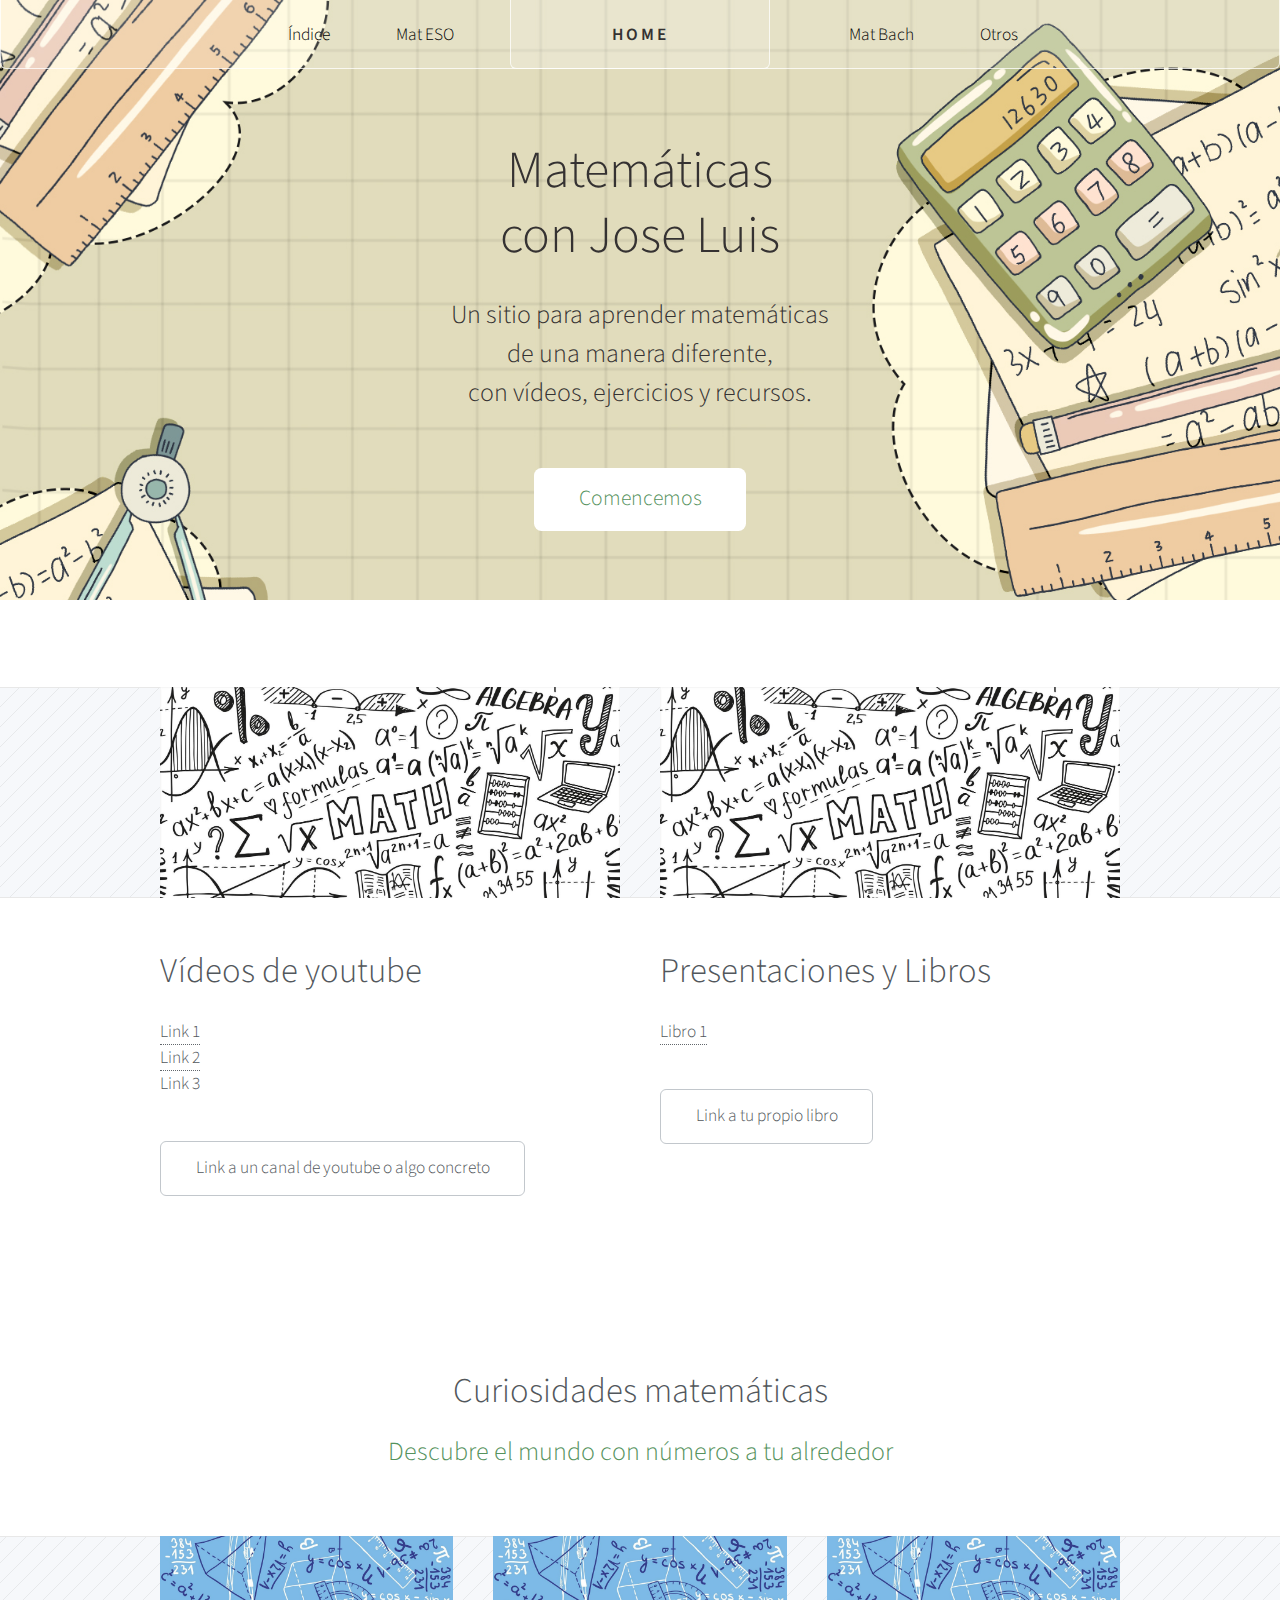
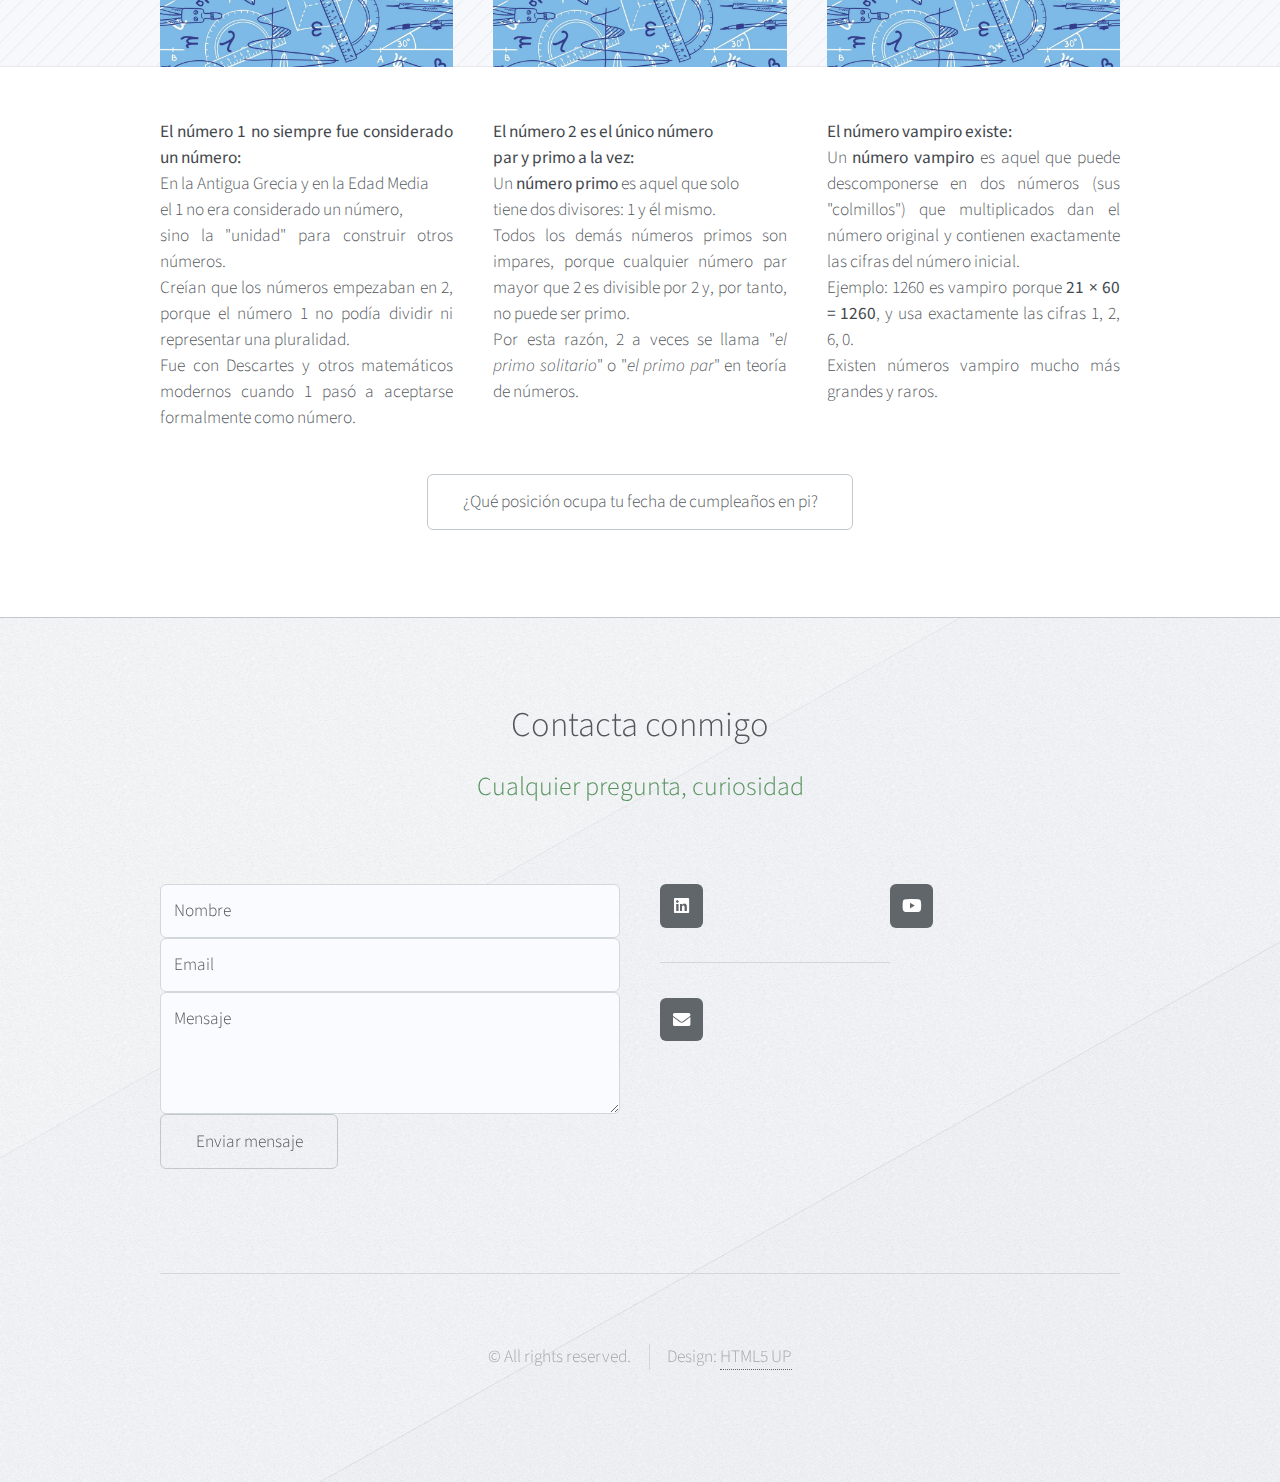
<file: index.html>
<!DOCTYPE HTML>
<html>
<head>
	<title>Matemáticas</title>
	<meta charset="utf-8" />
	<meta name="viewport" content="width=device-width, initial-scale=1, user-scalable=no" />
	<link rel="stylesheet" href="assets/css/main.css" />
</head>
	<body class="homepage is-preload">
			<div id="page-wrapper">
				<div id="header-wrapper">
					<!-- Aquí cargamos el header de forma dinámica -->
					<div id="header-placeholder"></div>

					<!-- Hero -->
					<section id="hero" class="container">
						<header>
							<h2>Matemáticas
							<br />
							con Jose Luis</h2>
						</header>
						<p>Un sitio para aprender matemáticas <br /> de una manera diferente, <br/> con vídeos, ejercicios y recursos.</p>
						<ul class="actions">
							<li><a href="#features-scroll" class="button">Comencemos</a></li>
						</ul>
					</section>
				</div>	
				
			<!-- Features 1 -->
				<div class="wrapper" id="features-scroll">
					<div class="container">
						<div class="row">
							<section class="col-6 col-12-narrower feature">
								<div class="image-wrapper first">
									<a href="#" class="image featured first"><img src="images/main_footer_one.jpg" alt="" /></a>
								</div>
								<header>
									<h2>Vídeos de youtube</h2>
								</header>
								<p><a href="https://www.youtube.com/watch?v=e68u1VpRWRo&list=RDe68u1VpRWRo&start_radio=1&ab_channel=EssentialClassics">Link 1</a>  <br />
									<a href="https://www.youtube.com/watch?v=e68u1VpRWRo&list=RDe68u1VpRWRo&start_radio=1&ab_channel=EssentialClassics">Link 2</a>  <br />
									Link 3
								</p>
								<ul class="actions">
									<li><a href="#" class="button">Link a un canal de youtube o algo concreto</a></li>
								</ul>
							</section>
							<section class="col-6 col-12-narrower feature">
								<div class="image-wrapper">
									<a href="#" class="image featured"><img src="images/main_footer_one.jpg" alt="" /></a>
								</div>
								<header>
									<h2>Presentaciones y Libros</h2>
								</header>
								<p><a href="documentos/libro1.pdf" download>Libro 1</a></p>
								<ul class="actions">
									<li><a href="#" class="button">Link a tu propio libro</a></li>
								</ul>
							</section>
						</div>
					</div>
				</div>

						<!-- Promo -->
			<!--
				<div id="promo-wrapper">
					<section id="promo">
						<h2> Descubre que pasó hoy en el mundo de las matemáticas</h2>
						<a href="#" class="button"></a>
					</section>
				</div>
			-->


			<!-- Features 2 -->
				<div class="wrapper">
					
			<section class="container">
				<header class="major">
					<h2>Curiosidades matemáticas</h2>
					<p>Descubre el mundo con números a tu alrededor</p>
				</header>
				<div class="row features">
            <!-- Curiosidad 1 -->
            <section class="col-4 col-12-narrower feature">
                <div class="image-wrapper first">
                    <a href="#" class="image featured"><img src="images/main_footer_two.jpg" alt="" /></a>
                </div>
                <strong>El número 1 no siempre fue considerado un número:</strong>
                <p>
                    En la Antigua Grecia y en la Edad Media <br /> el 1 no era considerado un número, <br/> sino la "unidad" para construir otros números.<br>
                    Creían que los números empezaban en 2, porque el número 1 no podía dividir ni representar una pluralidad.<br>
                    Fue con Descartes y otros matemáticos modernos cuando 1 pasó a aceptarse formalmente como número.
                </p>
            </section>

            <!-- Curiosidad 2 -->
            <section class="col-4 col-12-narrower feature">
                <div class="image-wrapper">
                    <a href="#" class="image featured"><img src="images/main_footer_two.jpg" alt="" /></a>
                </div>
                <strong>El número 2 es el único número <br /> par y primo a la vez:</strong>
                <p>
					Un <strong>número primo</strong> es aquel que solo <br/> tiene dos divisores: 1 y él mismo.<br>
                    Todos los demás números primos son impares, porque cualquier número par mayor que 2 es divisible por 2 y, por tanto, no puede ser primo.<br>
                    Por esta razón, 2 a veces se llama "<em>el primo solitario</em>" o "<em>el primo par</em>" en teoría de números.
                </p>
            </section>

            <!-- Curiosidad 3 -->
            <section class="col-4 col-12-narrower feature">
                <div class="image-wrapper">
                    <a href="#" class="image featured"><img src="images/main_footer_two.jpg" alt="" /></a>
                </div>
                <strong>El número vampiro existe:</strong>
                <p>
                    Un <strong>número vampiro</strong> es aquel que puede descomponerse en dos números (sus "colmillos") que multiplicados dan el número original y contienen exactamente las cifras del número inicial.<br>
                    Ejemplo: 1260 es vampiro porque <strong>21 × 60 = 1260</strong>, y usa exactamente las cifras 1, 2, 6, 0.<br>
                    Existen números vampiro mucho más grandes y raros.
                </p>
            	</section>
        		</div>

				<!-- Botón curioso -->
				<ul class="actions major">
				<li><a href="https://www.angio.net/pi/piquery" class="button" target="_blank">¿Qué posición ocupa tu fecha de cumpleaños en pi?</a></li>
				</ul>
				</section>
				</div>

			<!-- Footer -->
				<div id="footer-placeholder"></div>
		

		<!-- Scripts -->
			<script src="assets/js/jquery.min.js"></script>
			<script src="assets/js/jquery.dropotron.min.js"></script>
			<script src="assets/js/browser.min.js"></script>
			<script src="assets/js/breakpoints.min.js"></script>
			<script src="assets/js/util.js"></script>
			<script src="assets/js/main.js"></script>

	</body>
</html>
</file>
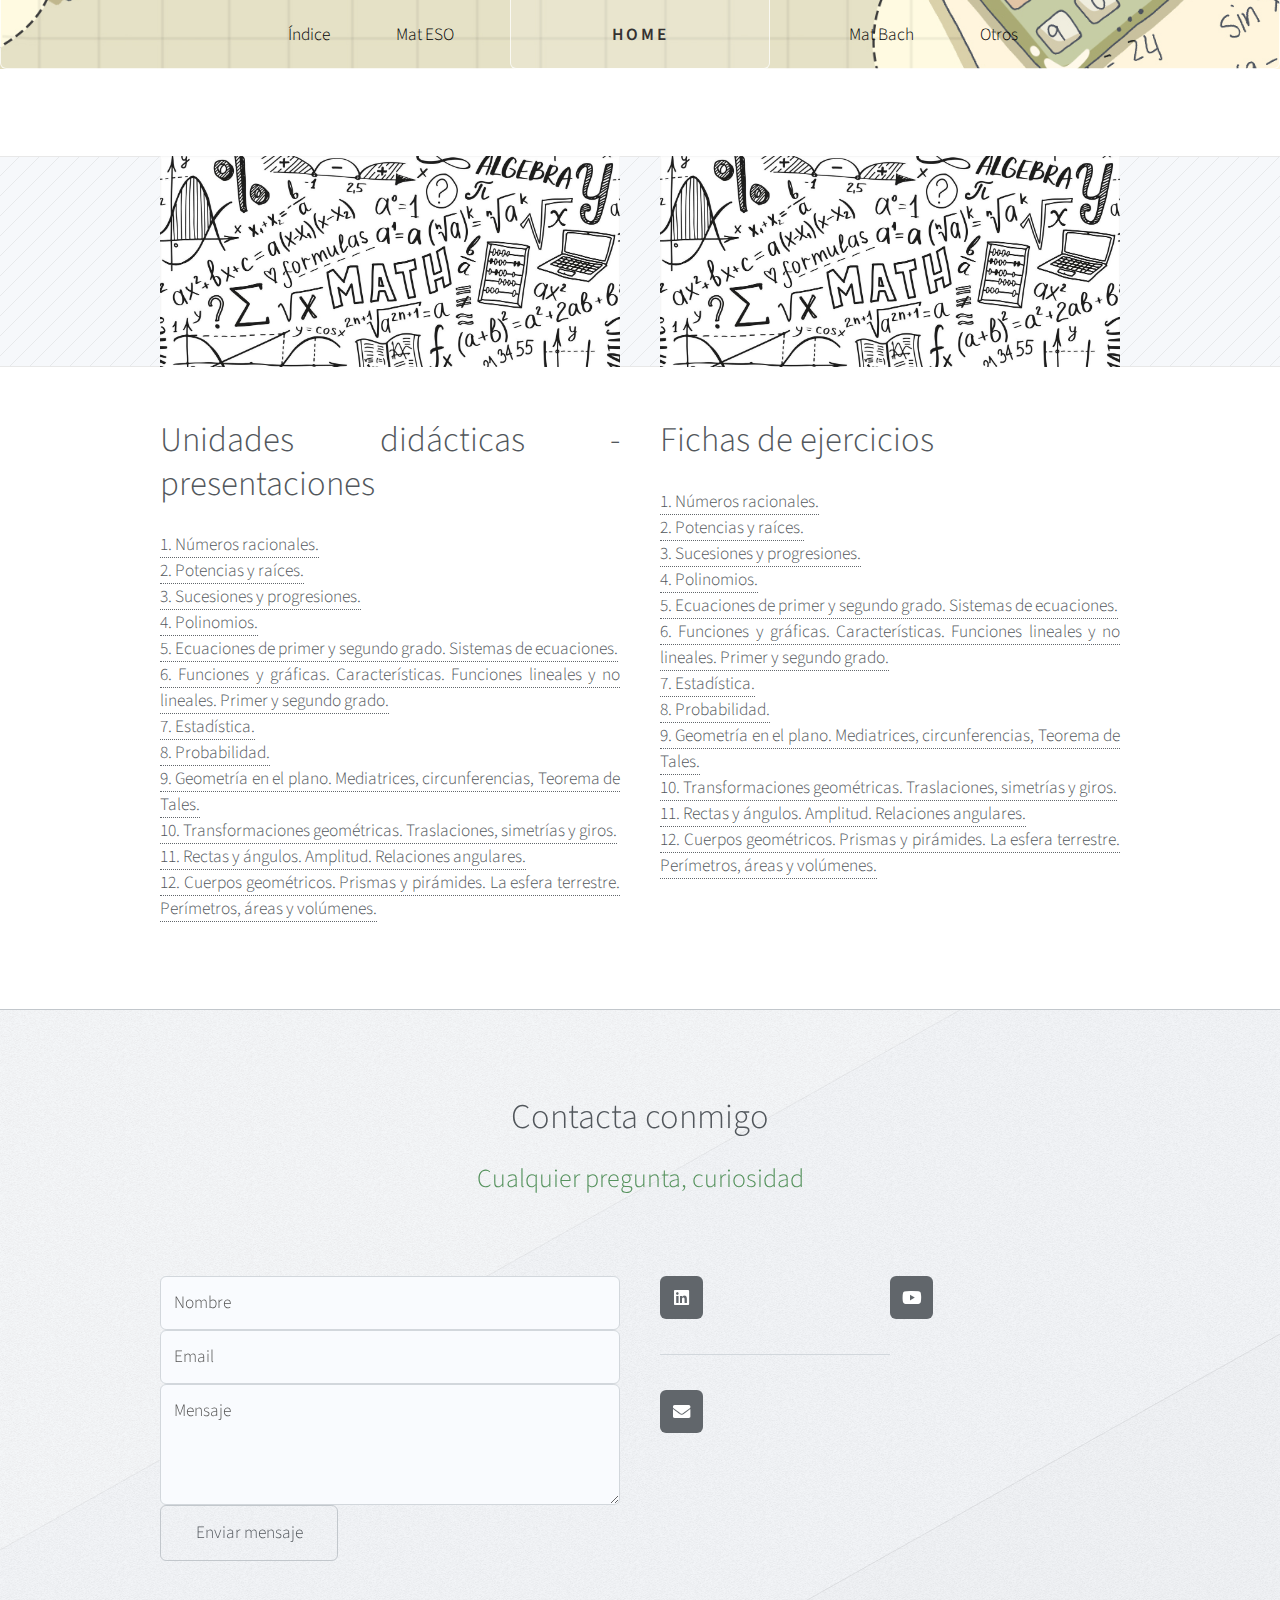
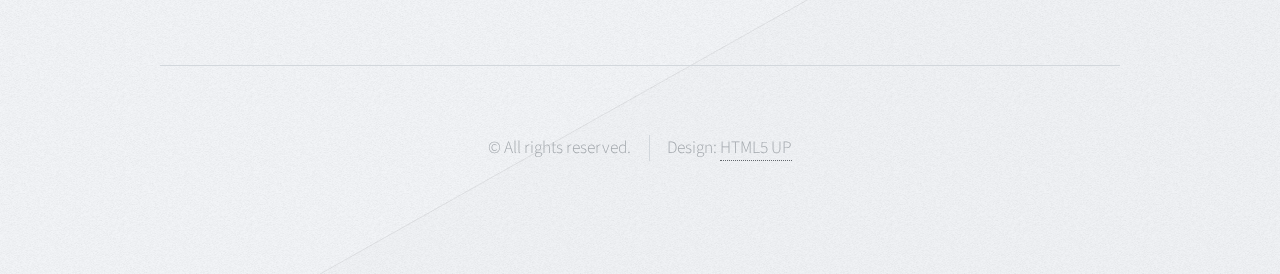
<file: 3ESO.html>
<!DOCTYPE HTML>
<!--
	Telephasic by HTML5 UP
	html5up.net | @ajlkn
	Free for personal and commercial use under the CCA 3.0 license (html5up.net/license)
-->
<html>
	<head>
		<title>Matemáticas</title>
		<meta charset="utf-8" />
		<meta name="viewport" content="width=device-width, initial-scale=1, user-scalable=no" />
		<link rel="stylesheet" href="assets/css/main.css" />
	</head>
	<body class="left-sidebar is-preload">

		<div id="page-wrapper">

			
			<!-- Header -->
				<div id="header-wrapper">
					<div id="header-placeholder"></div>
				</div>

			<!-- Main -->
				<div class="wrapper" id="features-scroll">
					<div class="container">
						<div class="row">
							<section class="col-6 col-12-narrower feature">
								<div class="image-wrapper first">
									<a href="#" class="image featured first"><img src="images/main_footer_one.jpg" alt="" /></a>
								</div>
								<header>
									<h2>Unidades didácticas - presentaciones</h2>
								</header>
								<p> <a href="#">1. Números racionales.</a>  <br />
                                    <a href="#">2. Potencias y raíces.</a>  <br />
                                    <a href="#">3. Sucesiones y progresiones.</a>  <br />
                                    <a href="#">4. Polinomios.</a>  <br />
                                    <a href="#">5. Ecuaciones de primer y segundo grado. Sistemas de ecuaciones.</a>  <br />
                                    <a href="#">6. Funciones y gráficas. Características. Funciones lineales y no lineales. Primer y segundo grado.</a>  <br />
                                    <a href="#">7. Estadística.</a>  <br />
                                    <a href="#">8. Probabilidad.</a>  <br />
                                    <a href="#">9. Geometría en el plano. Mediatrices, circunferencias, Teorema de Tales.</a>  <br />
                                    <a href="#">10. Transformaciones geométricas. Traslaciones, simetrías y giros.</a>  <br />
                                    <a href="#">11. Rectas y ángulos. Amplitud. Relaciones angulares.</a>  <br />
                                    <a href="#">12. Cuerpos geométricos. Prismas y pirámides. La esfera terrestre. Perímetros, áreas y volúmenes.</a>  <br />			
								</p>
							</section>
							<section class="col-6 col-12-narrower feature">
								<div class="image-wrapper">
									<a href="#" class="image featured"><img src="images/main_footer_one.jpg" alt="" /></a>
								</div>
								<header>
									<h2>Fichas de ejercicios</h2>
								</header>
								<p><a href="#">1. Números racionales.</a>  <br />
                                    <a href="#">2. Potencias y raíces.</a>  <br />
                                    <a href="#">3. Sucesiones y progresiones.</a>  <br />
                                    <a href="#">4. Polinomios.</a>  <br />
                                    <a href="#">5. Ecuaciones de primer y segundo grado. Sistemas de ecuaciones.</a>  <br />
                                    <a href="#">6. Funciones y gráficas. Características. Funciones lineales y no lineales. Primer y segundo grado.</a>  <br />
                                    <a href="#">7. Estadística.</a>  <br />
                                    <a href="#">8. Probabilidad.</a>  <br />
                                    <a href="#">9. Geometría en el plano. Mediatrices, circunferencias, Teorema de Tales.</a>  <br />
                                    <a href="#">10. Transformaciones geométricas. Traslaciones, simetrías y giros.</a>  <br />
                                    <a href="#">11. Rectas y ángulos. Amplitud. Relaciones angulares.</a>  <br />
                                    <a href="#">12. Cuerpos geométricos. Prismas y pirámides. La esfera terrestre. Perímetros, áreas y volúmenes.</a>  <br /></p>
							</section>
						</div>
					</div>
				</div>


			<!-- Footer -->
				<div id="footer-placeholder"></div>

		<!-- Scripts -->
			<script src="assets/js/jquery.min.js"></script>
			<script src="assets/js/jquery.dropotron.min.js"></script>
			<script src="assets/js/browser.min.js"></script>
			<script src="assets/js/breakpoints.min.js"></script>
			<script src="assets/js/util.js"></script>
			<script src="assets/js/main.js"></script>

	</body>
</html>
</file>
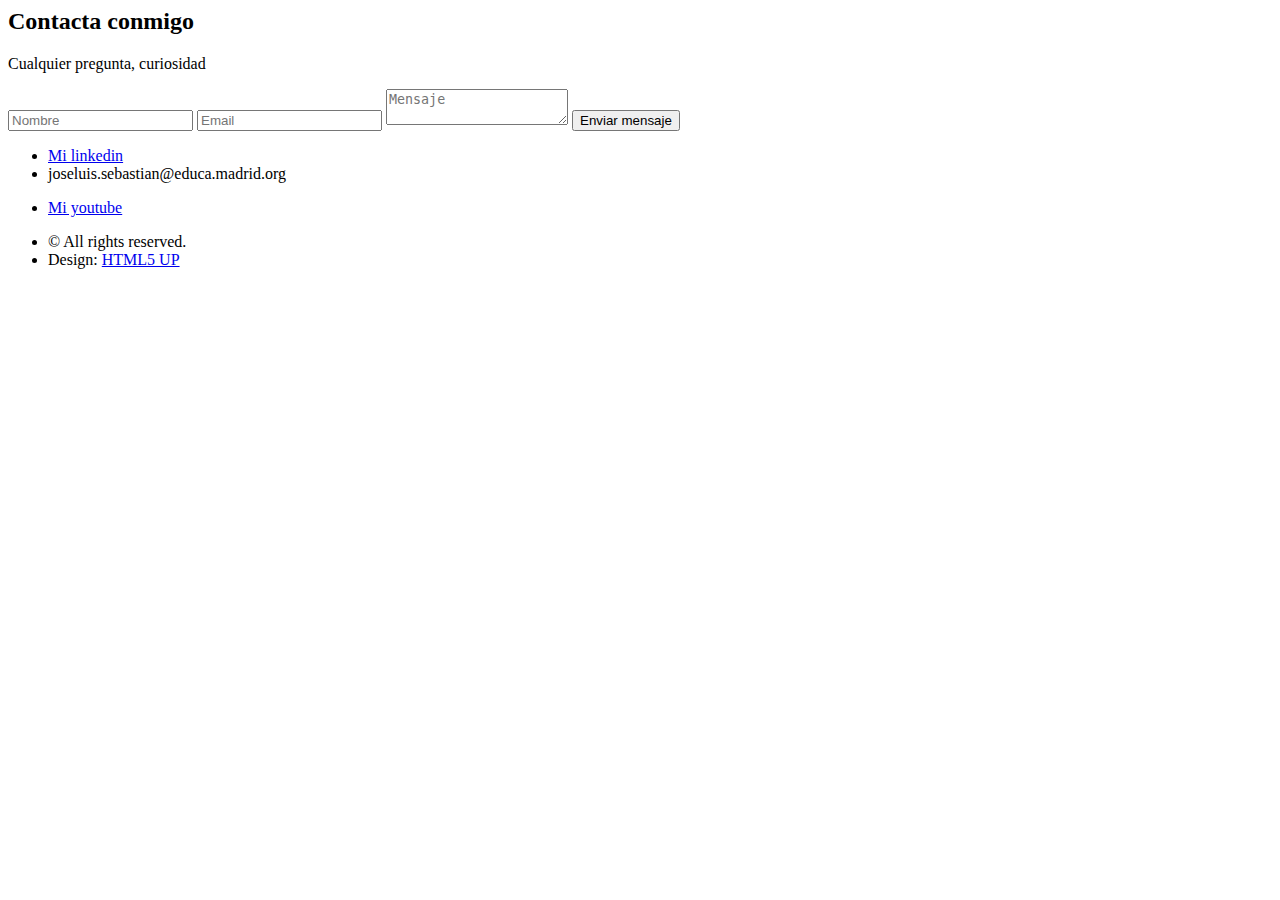
<file: footer.html>
<body>
<div id="footer-wrapper">
            <div id="footer" class="container">
                <header class="major">
                    <h2>Contacta conmigo</h2>
                    <p>Cualquier pregunta, curiosidad</p>
                </header>
                <div class="row">
                    <section class="col-6 col-12-narrower">
                    <form action="https://formspree.io/f/mwpbabng" method="POST">
                        <input name="name" placeholder="Nombre" type="text" required />
                        <input name="email" placeholder="Email" type="email" required />
                        <textarea name="message" placeholder="Mensaje" required></textarea>
                        <input type="submit" value="Enviar mensaje" />
                    </form>
                    </section>
                    <section class="col-6 col-12-narrower">
                        <div class="row gtr-0">
                            <ul class="divided icons col-6 col-12-mobile">
                                <li class="icon brands fa-linkedin">  <a href="https://www.linkedin.com/in/josé-luis-sebastián" target="_blank">
                                        <span class="extra"> Mi linkedin</span>
                                    </a>
                                </li> 
                                <li class="icon solid fa-envelope">
                                <div class="alineado">
                                    <span class="extra">joseluis.sebastian@educa.madrid.org</span>
                                </div>
                                </li>   
                            </ul>
                            <ul class="divided icons col-6 col-12-mobile">           
                                <li class="icon brands fa-youtube"><a href="https://www.youtube.com/channel/UCTvsM1Vqz_aosjbUTSrCPcg"><span class="extra">Mi youtube</span></a></li>    
                            </ul>
                        </div>
                    </section>
                </div>
            </div>
            <div id="copyright" class="container">
                <ul class="menu">
                    <li>&copy; All rights reserved.</li><li>Design: <a href="http://html5up.net">HTML5 UP</a></li>
                </ul>
            </div>
        </div>
    </div>
</body>
</file>
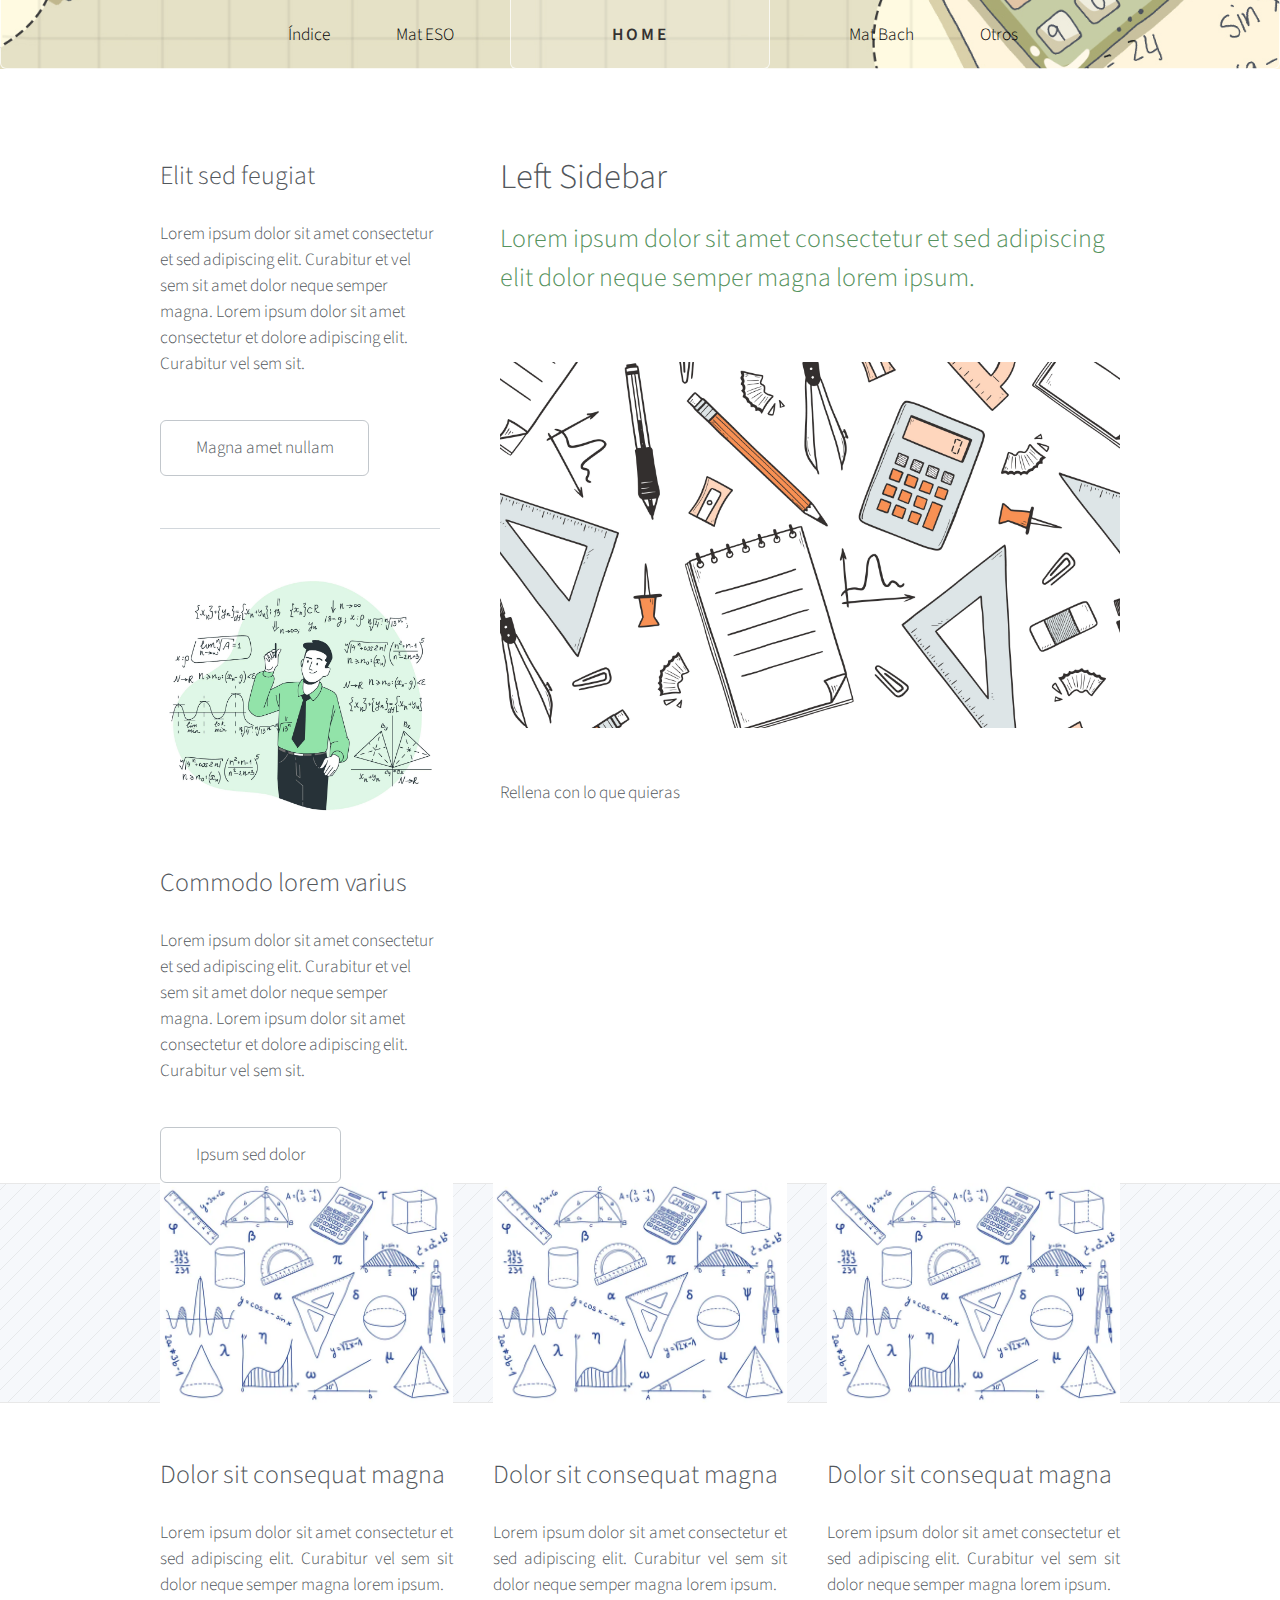
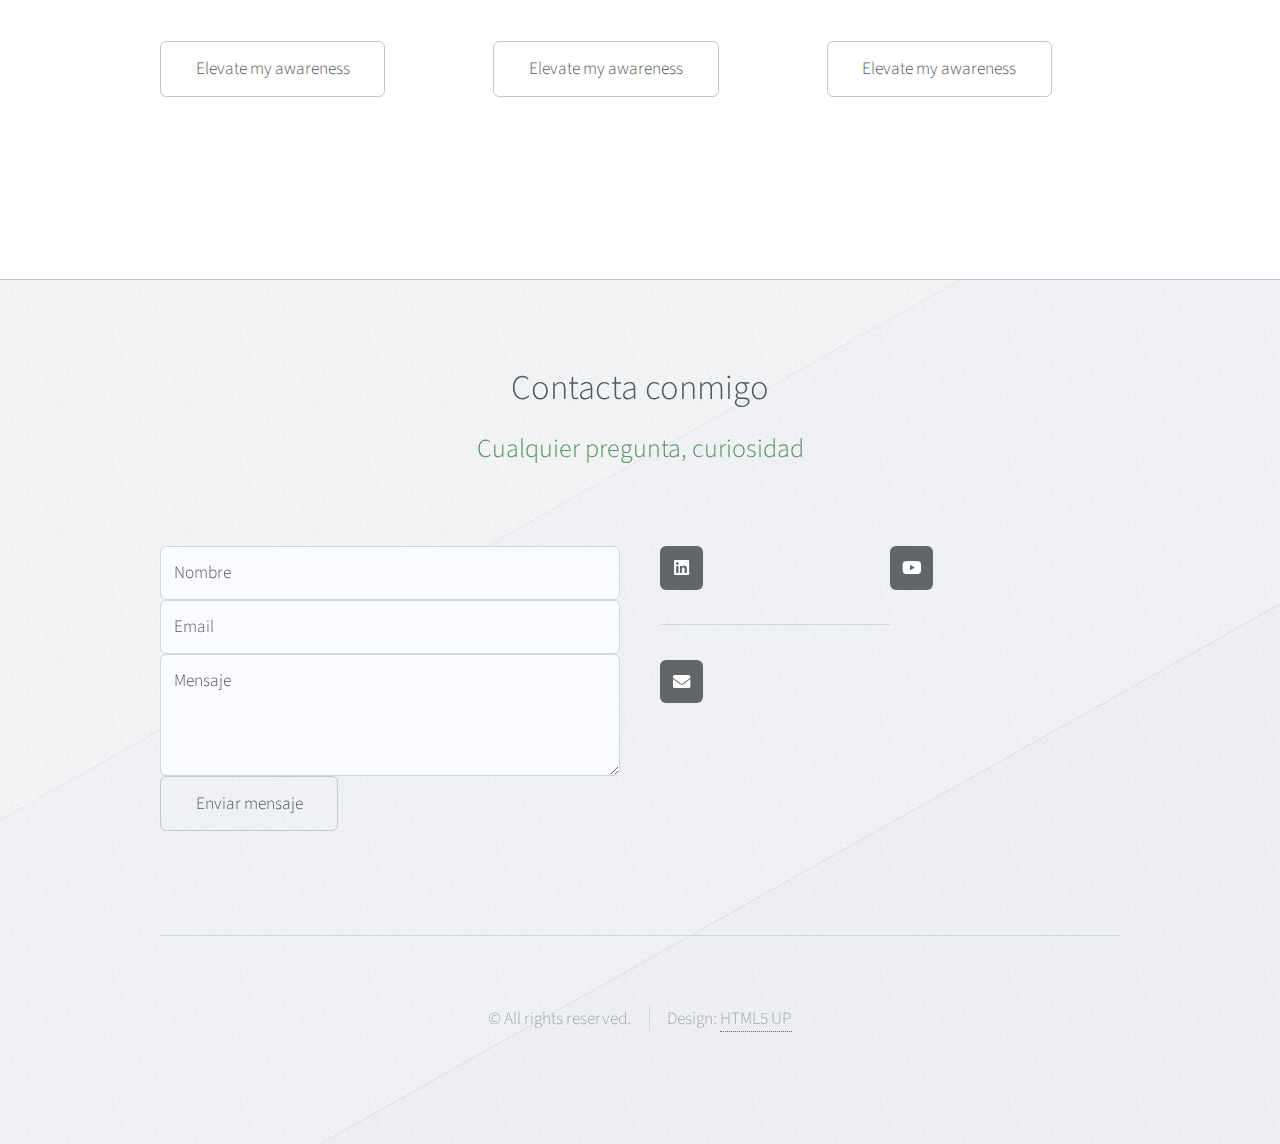
<file: left-sidebar.html>
<!DOCTYPE HTML>
<!--
	Telephasic by HTML5 UP
	html5up.net | @ajlkn
	Free for personal and commercial use under the CCA 3.0 license (html5up.net/license)
-->
<html>
	<head>
		<title>Matemáticas</title>
		<meta charset="utf-8" />
		<meta name="viewport" content="width=device-width, initial-scale=1, user-scalable=no" />
		<link rel="stylesheet" href="assets/css/main.css" />
	</head>
	<body class="left-sidebar is-preload">

		<div id="page-wrapper">

			
			<!-- Header -->
				<div id="header-wrapper">
					<div id="header-placeholder"></div>
				</div>

			<!-- Main -->
				<div class="wrapper">
					<div class="container" id="main">
						<div class="row gtr-150">
							<div class="col-4 col-12-narrower">

								<!-- Sidebar -->
									<section id="sidebar">
										<section>
											<header>
												<h3>Elit sed feugiat</h3>
											</header>
											<p>Lorem ipsum dolor sit amet consectetur et sed adipiscing elit. Curabitur et vel
											sem sit amet dolor neque semper magna. Lorem ipsum dolor sit amet consectetur et dolore
											adipiscing elit. Curabitur vel sem sit.</p>
											<ul class="actions">
												<li><a href="#" class="button">Magna amet nullam</a></li>
											</ul>
										</section>
										<section>
											<a href="#" class="image featured"><img src="images/pic07.jpg" alt="" /></a>
											<header>
												<h3>Commodo lorem varius</h3>
											</header>
											<p>Lorem ipsum dolor sit amet consectetur et sed adipiscing elit. Curabitur et vel
											sem sit amet dolor neque semper magna. Lorem ipsum dolor sit amet consectetur et dolore
											adipiscing elit. Curabitur vel sem sit.</p>
											<ul class="actions">
												<li><a href="#" class="button">Ipsum sed dolor</a></li>
											</ul>
										</section>
									</section>

							</div>
							<div class="col-8 col-12-narrower imp-narrower">

								<!-- Content -->
									<article id="content">
										<header>
											<h2>Left Sidebar</h2>
											<p>Lorem ipsum dolor sit amet consectetur et sed adipiscing elit
											dolor neque semper magna lorem ipsum.</p>
										</header>
										<a href="#" class="image featured"><img src="images/pic02.jpg" alt="" /></a>
										<p>Rellena con lo que quieras</p>
									</article>

							</div>
						</div>
						<div class="row features">
							<section class="col-4 col-12-narrower feature">
								<div class="image-wrapper first">
									<a href="#" class="image featured"><img src="images/pic03.jpg" alt="" /></a>
								</div>
								<header>
									<h3>Dolor sit consequat magna</h3>
								</header>
								<p>Lorem ipsum dolor sit amet consectetur et sed adipiscing elit. Curabitur
								vel sem sit dolor neque semper magna lorem ipsum.</p>
								<ul class="actions">
									<li><a href="#" class="button">Elevate my awareness</a></li>
								</ul>
							</section>
							<section class="col-4 col-12-narrower feature">
								<div class="image-wrapper">
									<a href="#" class="image featured"><img src="images/pic04.jpg" alt="" /></a>
								</div>
								<header>
									<h3>Dolor sit consequat magna</h3>
								</header>
								<p>Lorem ipsum dolor sit amet consectetur et sed adipiscing elit. Curabitur
								vel sem sit dolor neque semper magna lorem ipsum.</p>
								<ul class="actions">
									<li><a href="#" class="button">Elevate my awareness</a></li>
								</ul>
							</section>
							<section class="col-4 col-12-narrower feature">
								<div class="image-wrapper">
									<a href="#" class="image featured"><img src="images/pic05.jpg" alt="" /></a>
								</div>
								<header>
									<h3>Dolor sit consequat magna</h3>
								</header>
								<p>Lorem ipsum dolor sit amet consectetur et sed adipiscing elit. Curabitur
								vel sem sit dolor neque semper magna lorem ipsum.</p>
								<ul class="actions">
									<li><a href="#" class="button">Elevate my awareness</a></li>
								</ul>
							</section>
						</div>
					</div>
				</div>

			<!-- Footer -->
				<div id="footer-placeholder"></div>

		<!-- Scripts -->
			<script src="assets/js/jquery.min.js"></script>
			<script src="assets/js/jquery.dropotron.min.js"></script>
			<script src="assets/js/browser.min.js"></script>
			<script src="assets/js/breakpoints.min.js"></script>
			<script src="assets/js/util.js"></script>
			<script src="assets/js/main.js"></script>

	</body>
</html>
</file>
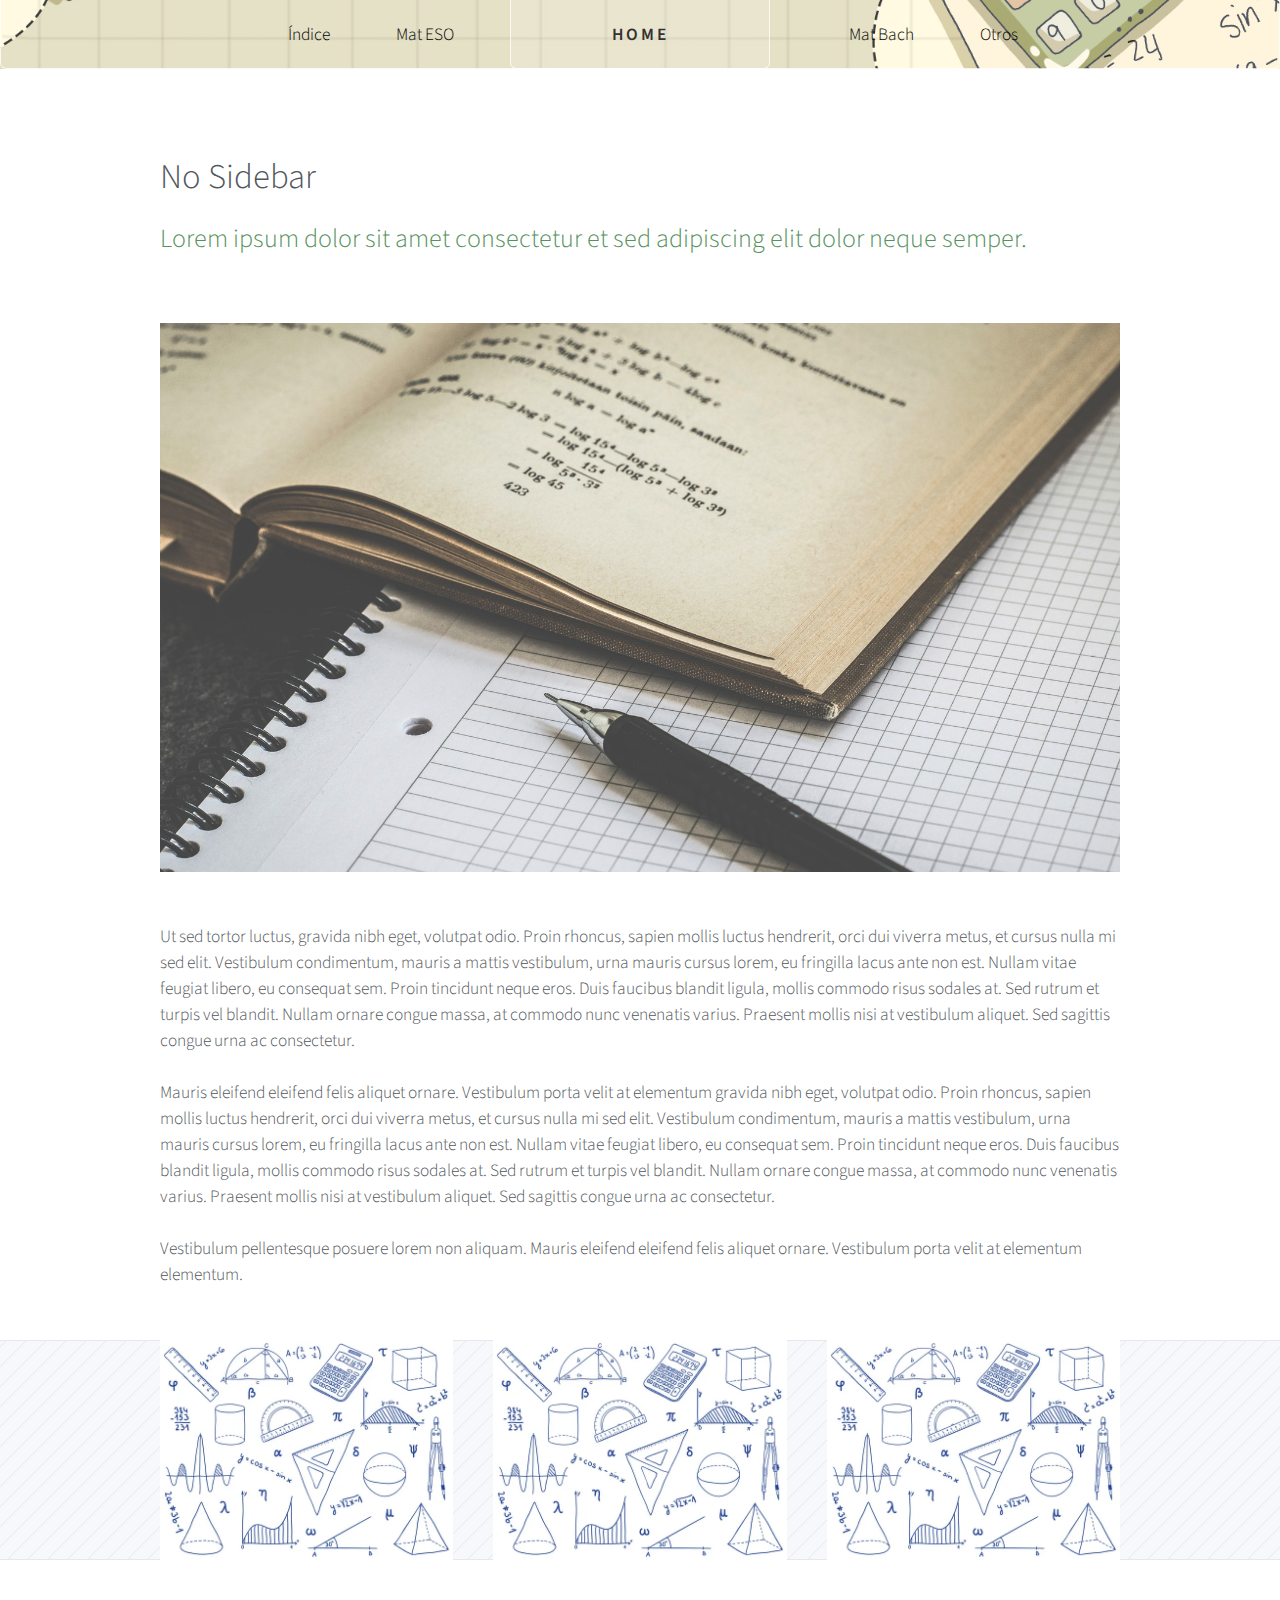
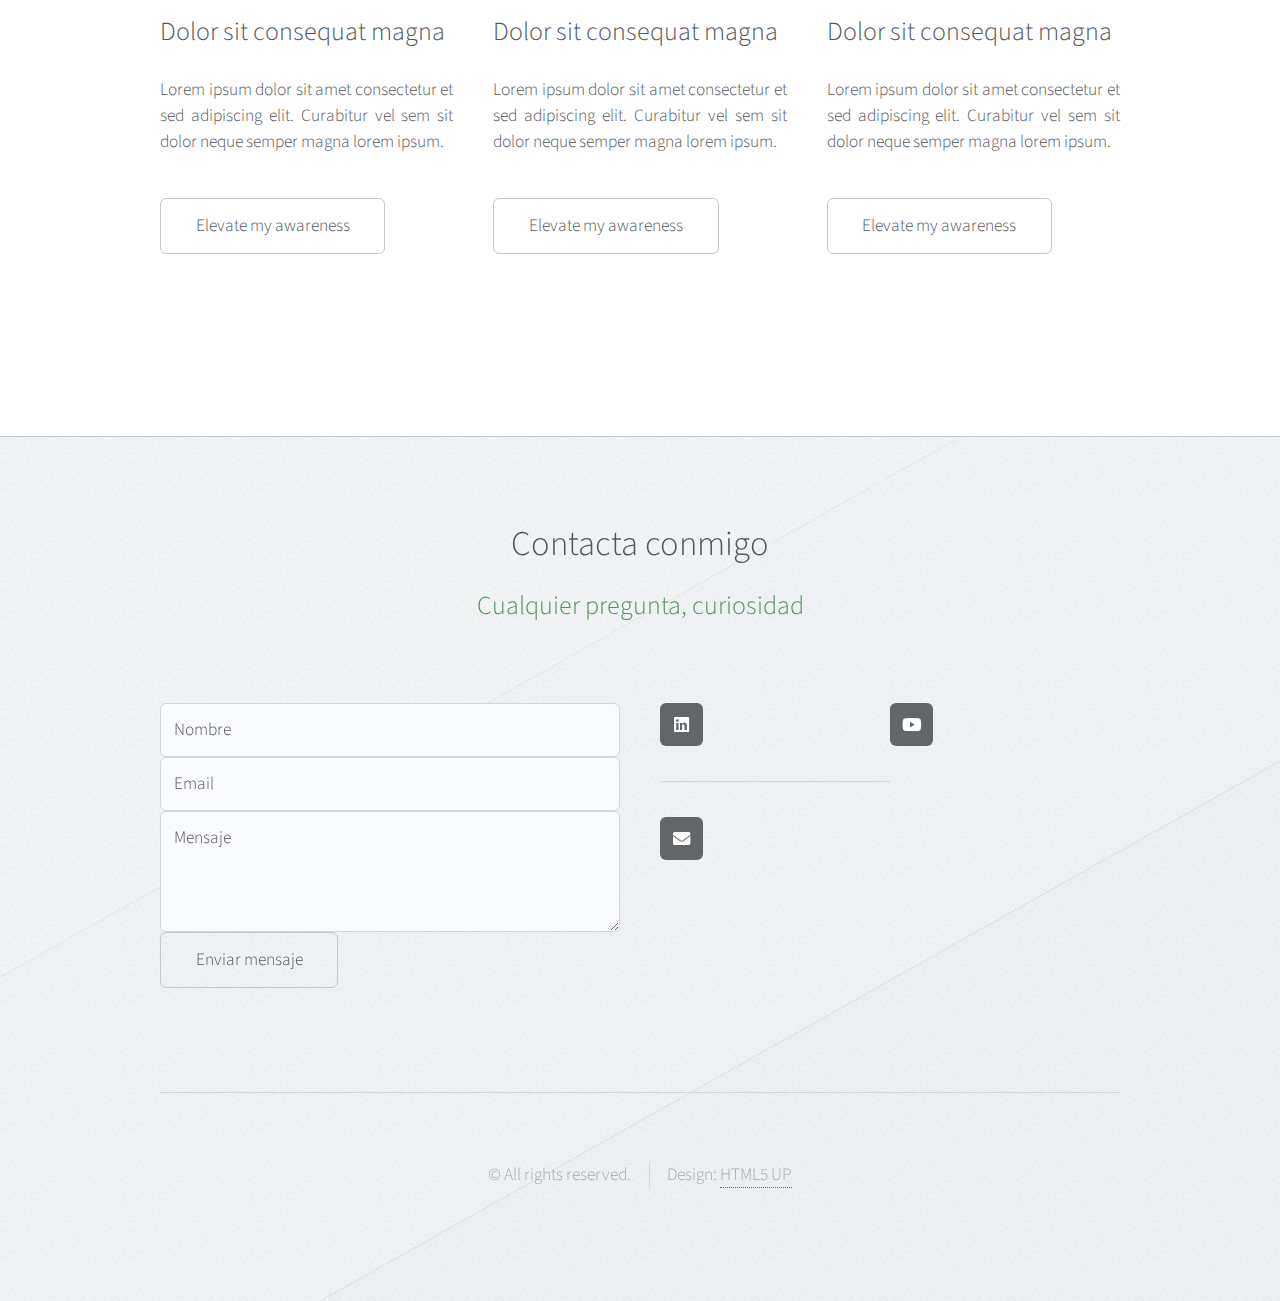
<file: no-sidebar.html>
<!DOCTYPE HTML>
<html>
	<head>
		<title>Matemáticas</title>
		<meta charset="utf-8" />
		<meta name="viewport" content="width=device-width, initial-scale=1, user-scalable=no" />
		<link rel="stylesheet" href="assets/css/main.css" />
	</head>
	<body class="no-sidebar is-preload">
		<div id="page-wrapper">

			<!-- Header -->
				<div id="header-wrapper">
					<div id="header-placeholder"></div>
				</div>

			<!-- Main -->
				<div class="wrapper">
					<div class="container" id="main">

						<!-- Content -->
							<article id="content">
								<header>
									<h2>No Sidebar</h2>
									<p>Lorem ipsum dolor sit amet consectetur et sed adipiscing elit
									dolor neque semper.</p>
								</header>
								<a href="#" class="image featured"><img src="images/pic06.jpg" alt="" /></a>
								<p>Ut sed tortor luctus, gravida nibh eget, volutpat odio. Proin rhoncus, sapien
								mollis luctus hendrerit, orci dui viverra metus, et cursus nulla mi sed elit. Vestibulum
								condimentum, mauris a mattis vestibulum, urna mauris cursus lorem, eu fringilla lacus
								ante non est. Nullam vitae feugiat libero, eu consequat sem. Proin tincidunt neque
								eros. Duis faucibus blandit ligula, mollis commodo risus sodales at. Sed rutrum et
								turpis vel blandit. Nullam ornare congue massa, at commodo nunc venenatis varius.
								Praesent mollis nisi at vestibulum aliquet. Sed sagittis congue urna ac consectetur.</p>
								<p>Mauris eleifend eleifend felis aliquet ornare. Vestibulum porta velit at elementum
								gravida nibh eget, volutpat odio. Proin rhoncus, sapien
								mollis luctus hendrerit, orci dui viverra metus, et cursus nulla mi sed elit. Vestibulum
								condimentum, mauris a mattis vestibulum, urna mauris cursus lorem, eu fringilla lacus
								ante non est. Nullam vitae feugiat libero, eu consequat sem. Proin tincidunt neque
								eros. Duis faucibus blandit ligula, mollis commodo risus sodales at. Sed rutrum et
								turpis vel blandit. Nullam ornare congue massa, at commodo nunc venenatis varius.
								Praesent mollis nisi at vestibulum aliquet. Sed sagittis congue urna ac consectetur.</p>
								<p>Vestibulum pellentesque posuere lorem non aliquam. Mauris eleifend eleifend
								felis aliquet ornare. Vestibulum porta velit at elementum elementum.</p>
							</article>

						<div class="row features">
							<section class="col-4 col-12-narrower feature">
								<div class="image-wrapper first">
									<a href="#" class="image featured"><img src="images/pic03.jpg" alt="" /></a>
								</div>
								<header>
									<h3>Dolor sit consequat magna</h3>
								</header>
								<p>Lorem ipsum dolor sit amet consectetur et sed adipiscing elit. Curabitur
								vel sem sit dolor neque semper magna lorem ipsum.</p>
								<ul class="actions">
									<li><a href="#" class="button">Elevate my awareness</a></li>
								</ul>
							</section>
							<section class="col-4 col-12-narrower feature">
								<div class="image-wrapper">
									<a href="#" class="image featured"><img src="images/pic04.jpg" alt="" /></a>
								</div>
								<header>
									<h3>Dolor sit consequat magna</h3>
								</header>
								<p>Lorem ipsum dolor sit amet consectetur et sed adipiscing elit. Curabitur
								vel sem sit dolor neque semper magna lorem ipsum.</p>
								<ul class="actions">
									<li><a href="#" class="button">Elevate my awareness</a></li>
								</ul>
							</section>
							<section class="col-4 col-12-narrower feature">
								<div class="image-wrapper">
									<a href="#" class="image featured"><img src="images/pic05.jpg" alt="" /></a>
								</div>
								<header>
									<h3>Dolor sit consequat magna</h3>
								</header>
								<p>Lorem ipsum dolor sit amet consectetur et sed adipiscing elit. Curabitur
								vel sem sit dolor neque semper magna lorem ipsum.</p>
								<ul class="actions">
									<li><a href="#" class="button">Elevate my awareness</a></li>
								</ul>
							</section>
						</div>
					</div>
				</div>
				<!-- Footer -->
				<div id="footer-placeholder"></div>

		<!-- Scripts -->
			<script src="assets/js/jquery.min.js"></script>
			<script src="assets/js/jquery.dropotron.min.js"></script>
			<script src="assets/js/browser.min.js"></script>
			<script src="assets/js/breakpoints.min.js"></script>
			<script src="assets/js/util.js"></script>
			<script src="assets/js/main.js"></script>

	</body>
</html>
</file>
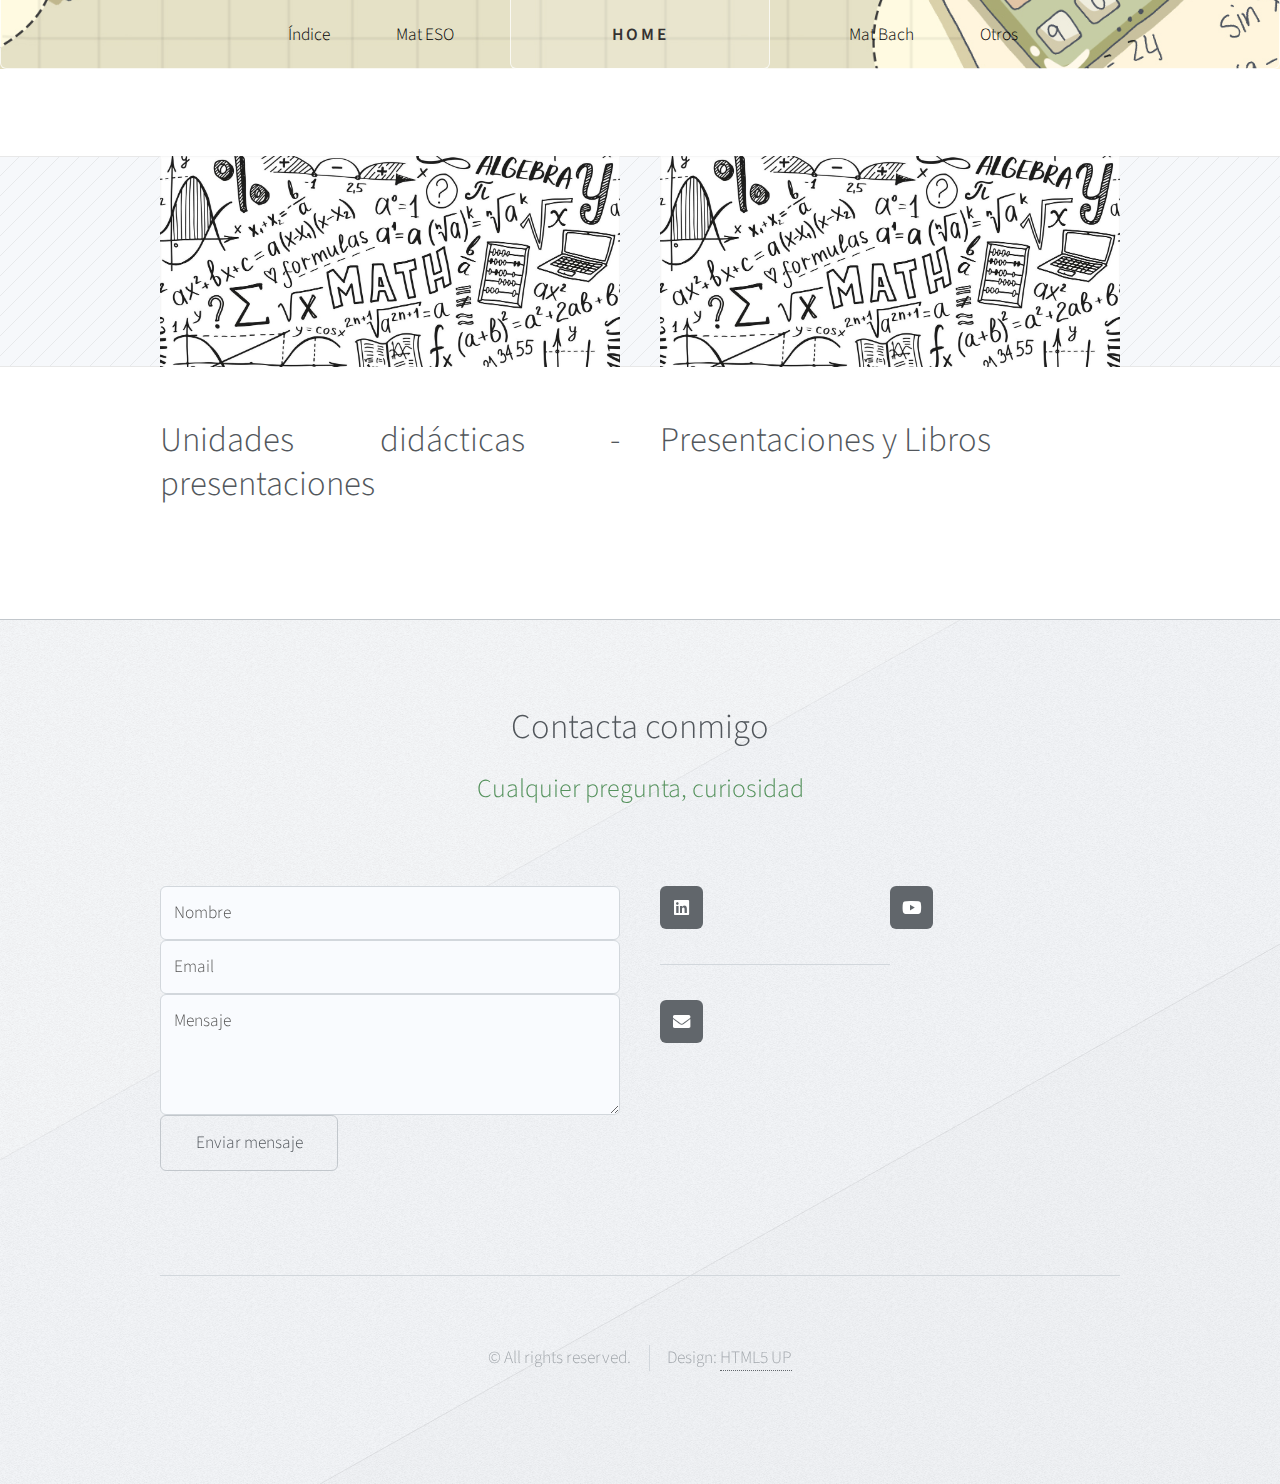
<file: plantilla_pagina_nueva.html>
<!DOCTYPE HTML>
<html>
	<head>
		<title>Matemáticas</title>
		<meta charset="utf-8" />
		<meta name="viewport" content="width=device-width, initial-scale=1, user-scalable=no" />
		<link rel="stylesheet" href="assets/css/main.css" />
	</head>
	<body class="right-sidebar is-preload">

		<div id="page-wrapper">

			
			<!-- Header -->
				<div id="header-wrapper">
					<div id="header-placeholder"></div>
				</div>	


			<!-- Main -->
				<div class="wrapper" id="features-scroll">
					<div class="container">
						<div class="row">
							<section class="col-6 col-12-narrower feature">
								<div class="image-wrapper first">
									<a href="#" class="image featured first"><img src="images/main_footer_one.jpg" alt="" /></a>
								</div>
								<header>
									<h2>Unidades didácticas - presentaciones</h2>
								</header>
								<p>								</p>
							</section>
							<section class="col-6 col-12-narrower feature">
								<div class="image-wrapper">
									<a href="#" class="image featured"><img src="images/main_footer_one.jpg" alt="" /></a>
								</div>
								<header>
									<h2>Presentaciones y Libros</h2>
								</header>
								<p></p>
							</section>
						</div>
					</div>
				</div>

			<!-- Footer -->
				<div id="footer-placeholder"></div>

		<!-- Scripts -->
			<script src="assets/js/jquery.min.js"></script>
			<script src="assets/js/jquery.dropotron.min.js"></script>
			<script src="assets/js/browser.min.js"></script>
			<script src="assets/js/breakpoints.min.js"></script>
			<script src="assets/js/util.js"></script>
			<script src="assets/js/main.js"></script>

	</body>
</html>
</file>
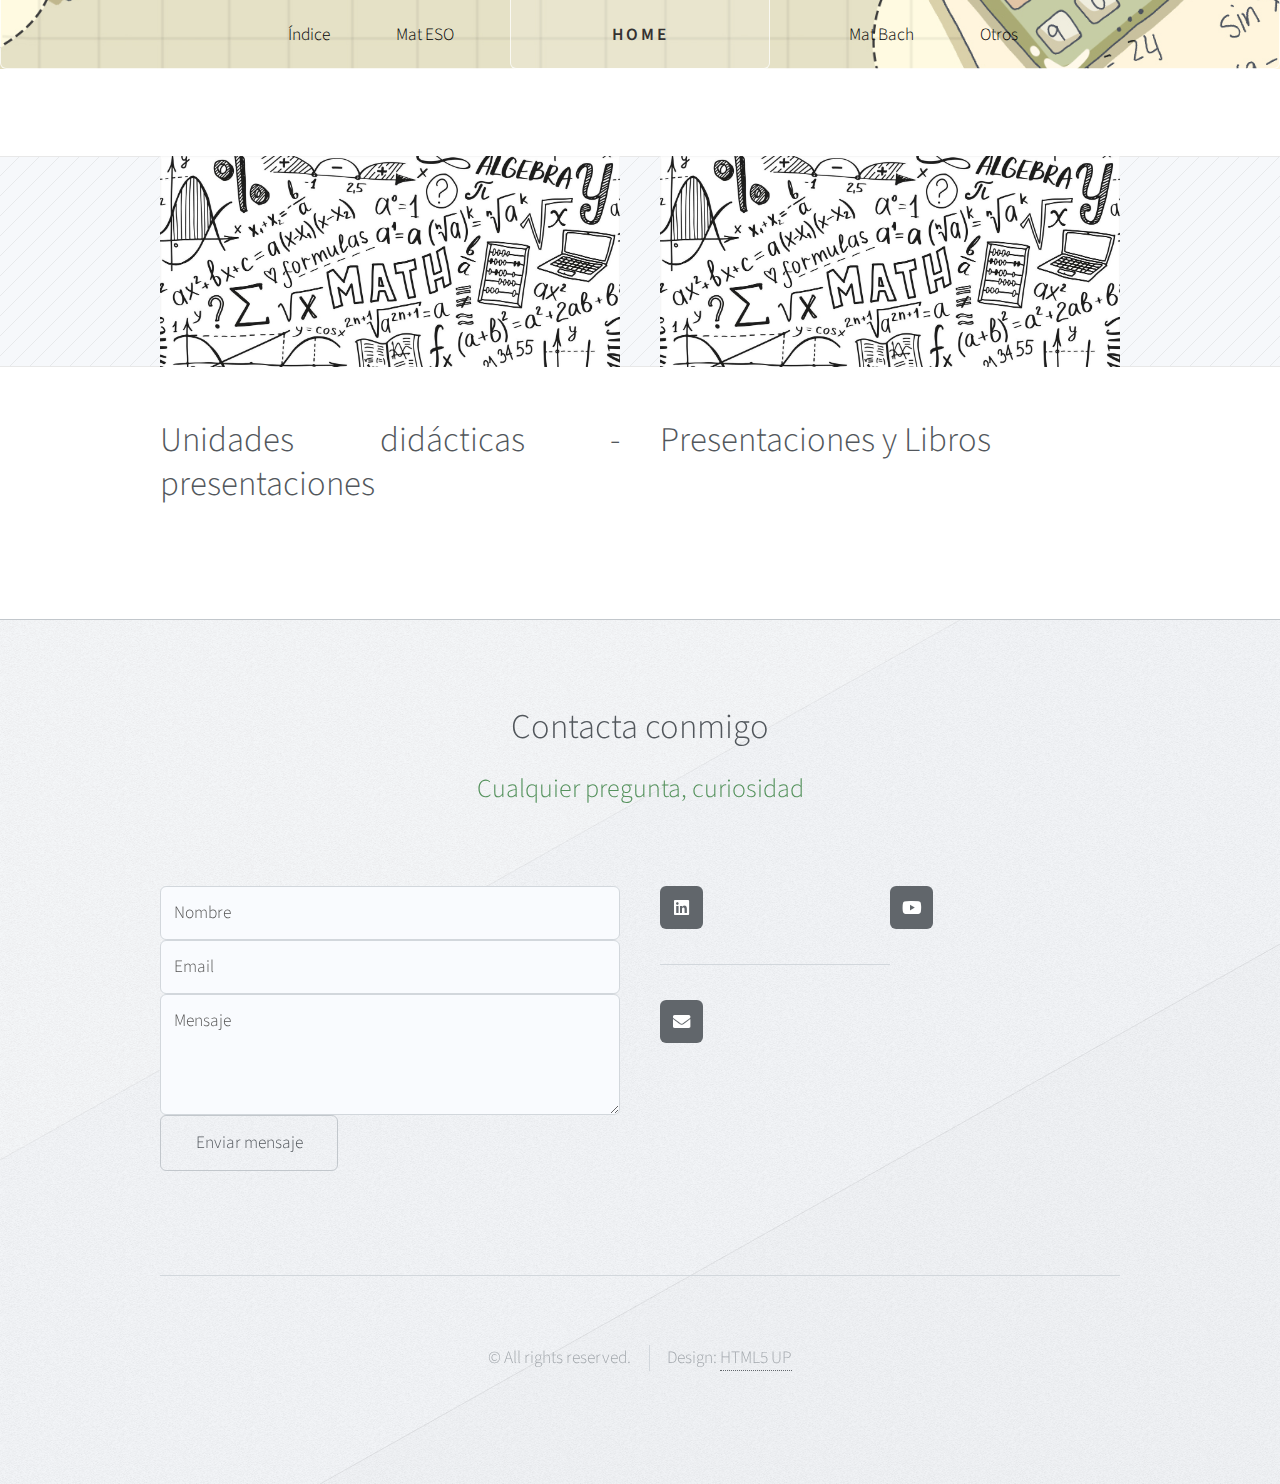
<file: principal.html>
<!DOCTYPE HTML>
<html>
	<head>
		<title>Matemáticas</title>
		<meta charset="utf-8" />
		<meta name="viewport" content="width=device-width, initial-scale=1, user-scalable=no" />
		<link rel="stylesheet" href="assets/css/main.css" />
	</head>
	<body class="no-sidebar is-preload">
		<div id="page-wrapper">

			<!-- Header -->
				<div id="header-wrapper">
					<div id="header-placeholder"></div>
				</div>

			<!-- Main -->
				<div class="wrapper" id="features-scroll">
					<div class="container">
						<div class="row">
							<section class="col-6 col-12-narrower feature">
								<div class="image-wrapper first">
									<a href="#" class="image featured first"><img src="images/main_footer_one.jpg" alt="" /></a>
								</div>
								<header>
									<h2>Unidades didácticas - presentaciones</h2>
								</header>
								<p>								</p>
							</section>
							<section class="col-6 col-12-narrower feature">
								<div class="image-wrapper">
									<a href="#" class="image featured"><img src="images/main_footer_one.jpg" alt="" /></a>
								</div>
								<header>
									<h2>Presentaciones y Libros</h2>
								</header>
								<p></p>
							</section>
						</div>
					</div>
				</div>
				<!-- Footer -->
				<div id="footer-placeholder"></div>

		<!-- Scripts -->
			<script src="assets/js/jquery.min.js"></script>
			<script src="assets/js/jquery.dropotron.min.js"></script>
			<script src="assets/js/browser.min.js"></script>
			<script src="assets/js/breakpoints.min.js"></script>
			<script src="assets/js/util.js"></script>
			<script src="assets/js/main.js"></script>

	</body>
</html>
</file>
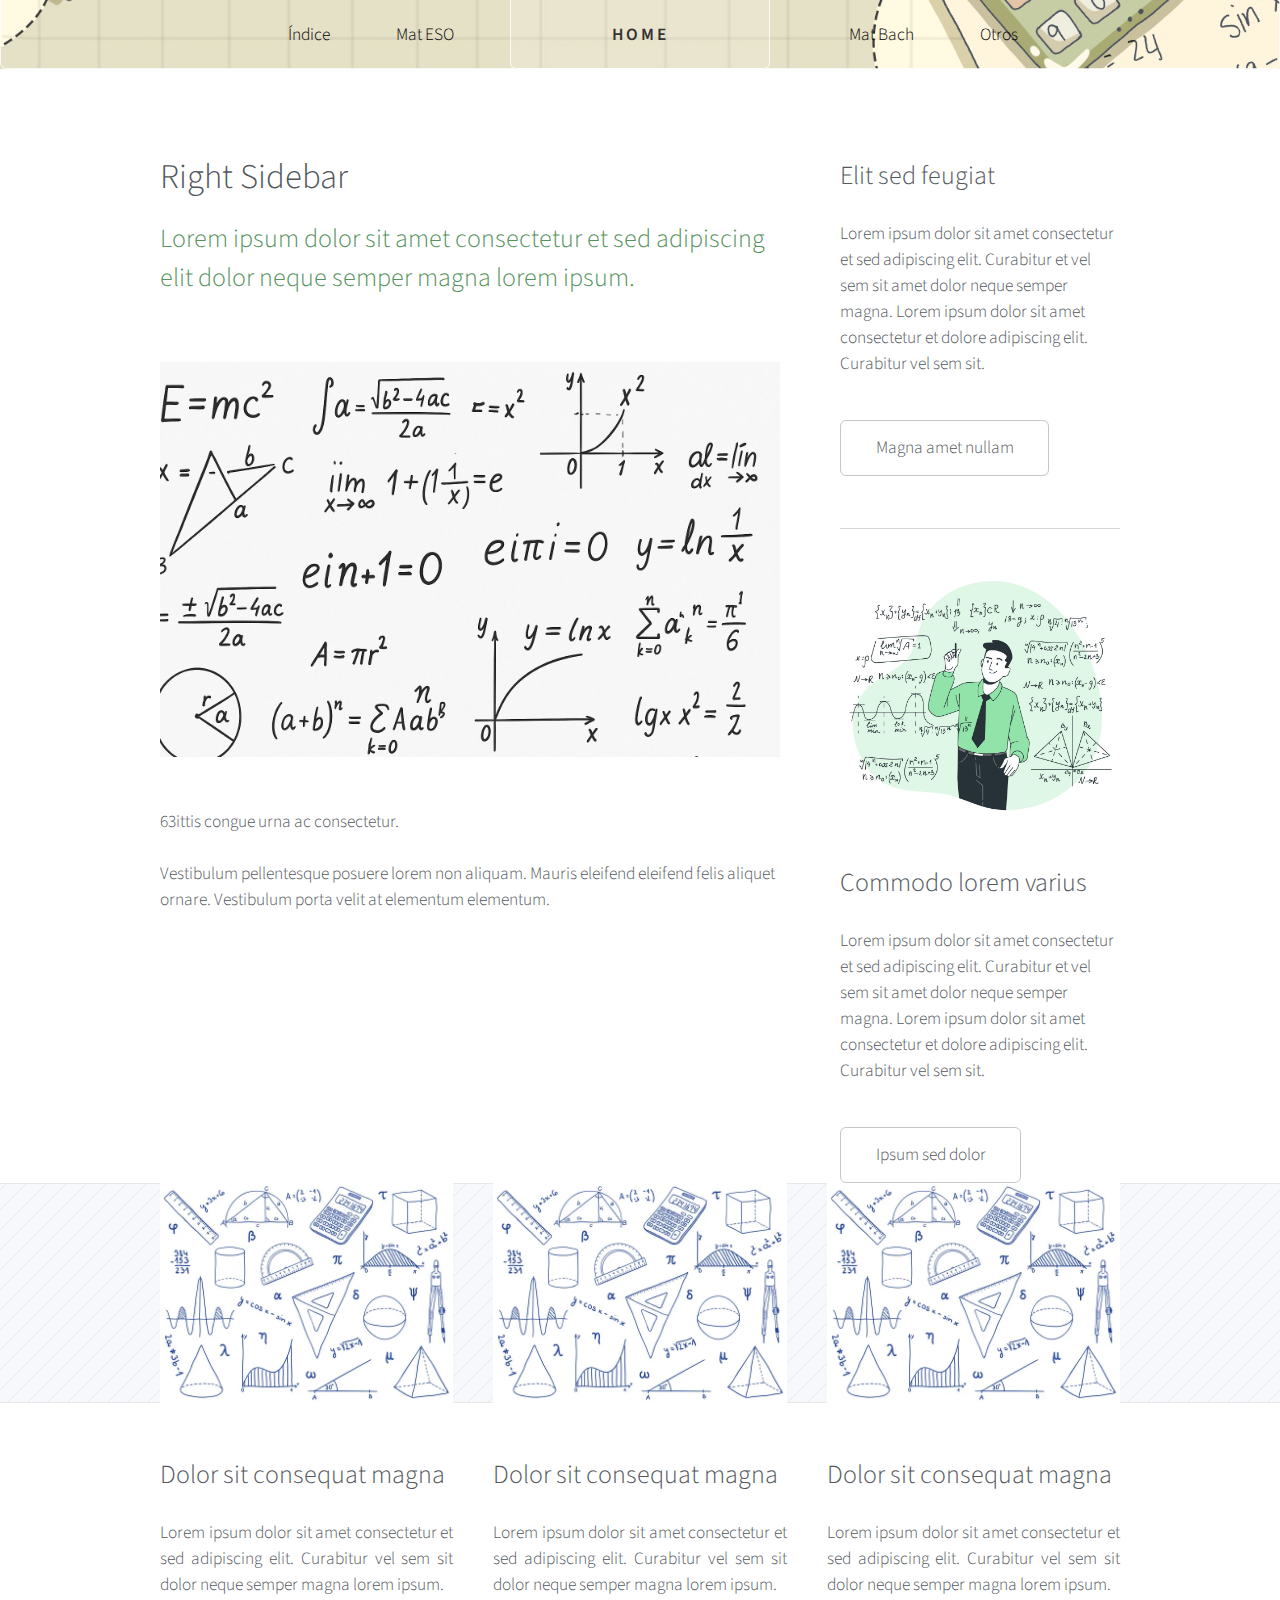
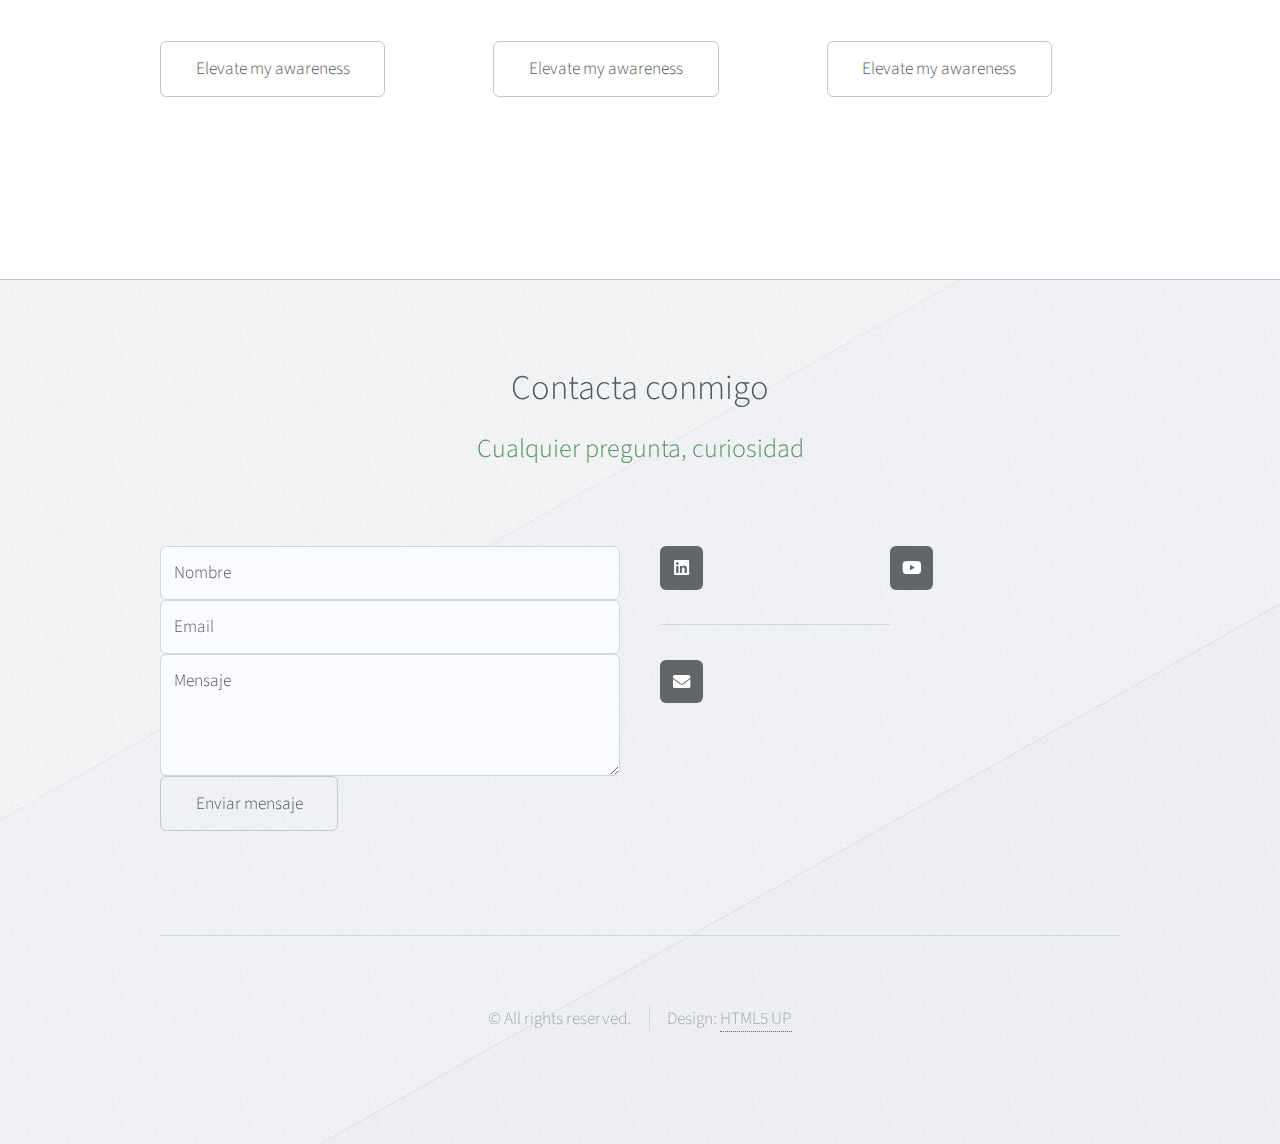
<file: right-sidebar.html>
<!DOCTYPE HTML>
<html>
	<head>
		<title>Matemáticas</title>
		<meta charset="utf-8" />
		<meta name="viewport" content="width=device-width, initial-scale=1, user-scalable=no" />
		<link rel="stylesheet" href="assets/css/main.css" />
	</head>
	<body class="right-sidebar is-preload">

		<div id="page-wrapper">

			
			<!-- Header -->
				<div id="header-wrapper">
					<div id="header-placeholder"></div>
				</div>	


			<!-- Main -->
				<div class="wrapper">
					<div class="container" id="main">
						<div class="row gtr-150">
							<div class="col-8 col-12-narrower">

								<!-- Content -->
									<article id="content">
										<header>
											<h2>Right Sidebar</h2>
											<p>Lorem ipsum dolor sit amet consectetur et sed adipiscing elit
											dolor neque semper magna lorem ipsum.</p>
										</header>
										<a href="#" class="image featured"><img src="images/pic01.jpg" alt="" /></a>
										<p>63ittis congue urna ac consectetur.</p>
										<p>Vestibulum pellentesque posuere lorem non aliquam. Mauris eleifend eleifend
										felis aliquet ornare. Vestibulum porta velit at elementum elementum.</p>
									</article>

							</div>
							<div class="col-4 col-12-narrower">

								<!-- Sidebar -->
									<section id="sidebar">
										<section>
											<header>
												<h3>Elit sed feugiat</h3>
											</header>
											<p>Lorem ipsum dolor sit amet consectetur et sed adipiscing elit. Curabitur et vel
											sem sit amet dolor neque semper magna. Lorem ipsum dolor sit amet consectetur et dolore
											adipiscing elit. Curabitur vel sem sit.</p>
											<ul class="actions">
												<li><a href="#" class="button">Magna amet nullam</a></li>
											</ul>
										</section>
										<section>
											<a href="#" class="image featured"><img src="images/pic07.jpg" alt="" /></a>
											<header>
												<h3>Commodo lorem varius</h3>
											</header>
											<p>Lorem ipsum dolor sit amet consectetur et sed adipiscing elit. Curabitur et vel
											sem sit amet dolor neque semper magna. Lorem ipsum dolor sit amet consectetur et dolore
											adipiscing elit. Curabitur vel sem sit.</p>
											<ul class="actions">
												<li><a href="#" class="button">Ipsum sed dolor</a></li>
											</ul>
										</section>
									</section>

							</div>
						</div>
						<div class="row features">
							<section class="col-4 col-12-narrower feature">
								<div class="image-wrapper first">
									<a href="#" class="image featured"><img src="images/pic03.jpg" alt="" /></a>
								</div>
								<header>
									<h3>Dolor sit consequat magna</h3>
								</header>
								<p>Lorem ipsum dolor sit amet consectetur et sed adipiscing elit. Curabitur
								vel sem sit dolor neque semper magna lorem ipsum.</p>
								<ul class="actions">
									<li><a href="#" class="button">Elevate my awareness</a></li>
								</ul>
							</section>
							<section class="col-4 col-12-narrower feature">
								<div class="image-wrapper">
									<a href="#" class="image featured"><img src="images/pic04.jpg" alt="" /></a>
								</div>
								<header>
									<h3>Dolor sit consequat magna</h3>
								</header>
								<p>Lorem ipsum dolor sit amet consectetur et sed adipiscing elit. Curabitur
								vel sem sit dolor neque semper magna lorem ipsum.</p>
								<ul class="actions">
									<li><a href="#" class="button">Elevate my awareness</a></li>
								</ul>
							</section>
							<section class="col-4 col-12-narrower feature">
								<div class="image-wrapper">
									<a href="#" class="image featured"><img src="images/pic05.jpg" alt="" /></a>
								</div>
								<header>
									<h3>Dolor sit consequat magna</h3>
								</header>
								<p>Lorem ipsum dolor sit amet consectetur et sed adipiscing elit. Curabitur
								vel sem sit dolor neque semper magna lorem ipsum.</p>
								<ul class="actions">
									<li><a href="#" class="button">Elevate my awareness</a></li>
								</ul>
							</section>
						</div>
					</div>
				</div>

			<!-- Footer -->
				<div id="footer-placeholder"></div>

		<!-- Scripts -->
			<script src="assets/js/jquery.min.js"></script>
			<script src="assets/js/jquery.dropotron.min.js"></script>
			<script src="assets/js/browser.min.js"></script>
			<script src="assets/js/breakpoints.min.js"></script>
			<script src="assets/js/util.js"></script>
			<script src="assets/js/main.js"></script>

	</body>
</html>
</file>
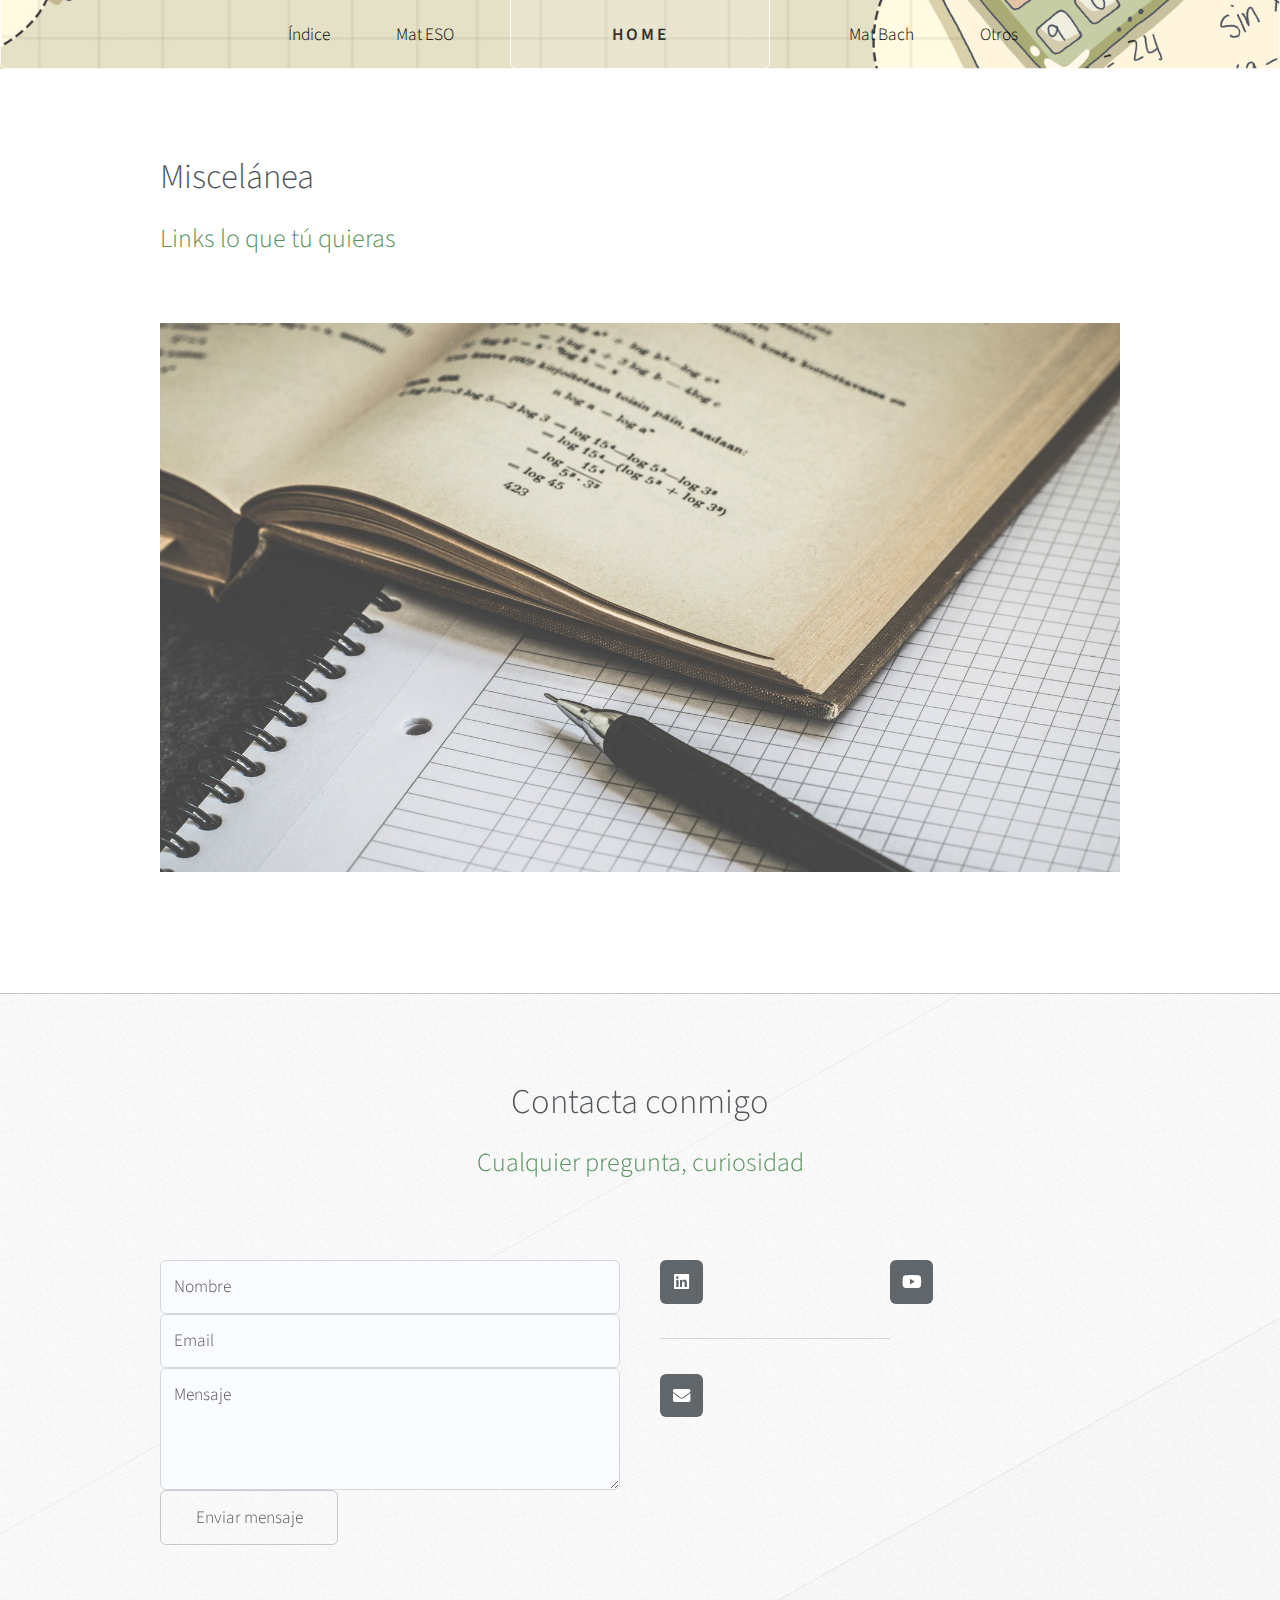
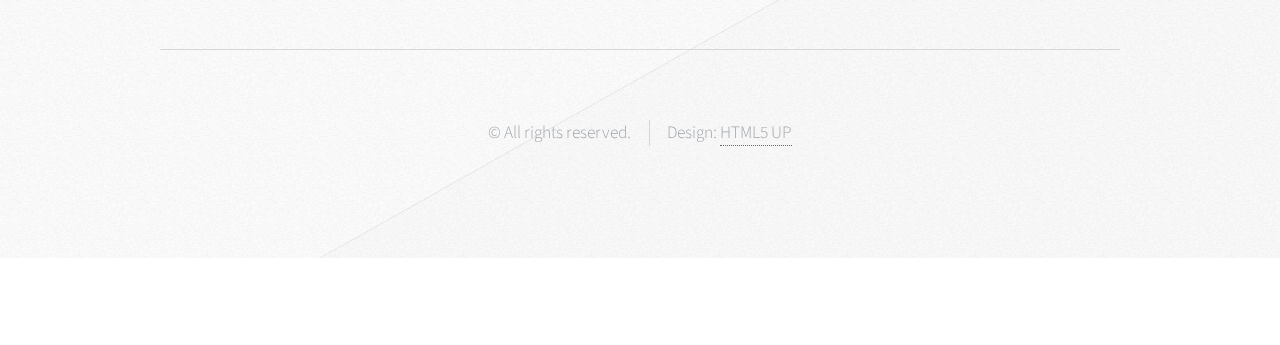
<file: TIC.html>
<!DOCTYPE HTML>
<html>
	<head>
		<title>Matemáticas</title>
		<meta charset="utf-8" />
		<meta name="viewport" content="width=device-width, initial-scale=1, user-scalable=no" />
		<link rel="stylesheet" href="assets/css/main.css" />
	</head>
	<body class="right-sidebar is-preload">

		<div id="page-wrapper">

			
			<!-- Header -->
				<div id="header-wrapper">
					<div id="header-placeholder"></div>
				</div>	


			<!-- Main -->
				<div class="wrapper">
					<div class="container" id="main">

						<!-- Content -->
							<article id="content">
								<header>
									<h2>Miscelánea</h2>
									<p>Links lo que tú quieras</p>
								</header>
								<a href="#" class="image featured"><img src="images/pic06.jpg" alt="" /></a>
								<p></p>
							</article>
				</div>

			<!-- Footer -->
				<div id="footer-placeholder"></div>

		<!-- Scripts -->
			<script src="assets/js/jquery.min.js"></script>
			<script src="assets/js/jquery.dropotron.min.js"></script>
			<script src="assets/js/browser.min.js"></script>
			<script src="assets/js/breakpoints.min.js"></script>
			<script src="assets/js/util.js"></script>
			<script src="assets/js/main.js"></script>

	</body>
</html>
</file>
<file: assets/css/main.css>
@import url("fontawesome-all.min.css");
@import url("https://fonts.googleapis.com/css?family=Source+Sans+Pro:300,300italic,400,400italic,600");

/*
	Telephasic by HTML5 UP
	html5up.net | @ajlkn
	Free for personal and commercial use under the CCA 3.0 license (html5up.net/license)
*/

html, body, div, span, applet, object,
iframe, h1, h2, h3, h4, h5, h6, p, blockquote,
pre, a, abbr, acronym, address, big, cite,
code, del, dfn, em, img, ins, kbd, q, s, samp,
small, strike, strong, sub, sup, tt, var, b,
u, i, center, dl, dt, dd, ol, ul, li, fieldset,
form, label, legend, table, caption, tbody,
tfoot, thead, tr, th, td, article, aside,
canvas, details, embed, figure, figcaption,
footer, header, hgroup, menu, nav, output, ruby,
section, summary, time, mark, audio, video {
	margin: 0;
	padding: 0;
	border: 0;
	font-size: 100%;
	font: inherit;
	vertical-align: baseline;}

article, aside, details, figcaption, figure,
footer, header, hgroup, menu, nav, section {
	display: block;}

li.icon {
  display: flex;
  align-items: center;
}

li.icon .alineado {
  display: flex;
  align-items: center;
  gap: 0.5em;
}

li.icon::before {
  flex-shrink: 0;
  margin-right: 0.5em;
}


html {
    scroll-behavior: smooth;
}

body {
	line-height: 1;
}

ol, ul {
	list-style: none;
}

blockquote, q {
	quotes: none;
}

	blockquote:before, blockquote:after, q:before, q:after {
		content: '';
		content: none;
	}

table {
	border-collapse: collapse;
	border-spacing: 0;
}

body {
	-webkit-text-size-adjust: none;
}

mark {
	background-color: transparent;
	color: inherit;
}

input::-moz-focus-inner {
	border: 0;
	padding: 0;
}

input, select, textarea {
	-moz-appearance: none;
	-webkit-appearance: none;
	-ms-appearance: none;
	appearance: none;
}

/* Basic */

	@-ms-viewport {
		width: device-width;
	}

	html {
		box-sizing: border-box;
	}

	*, *:before, *:after {
		box-sizing: inherit;
	}

	body {
		background: #f5f7fa;
		font-family: 'Source Sans Pro', sans-serif;
		font-weight: 300;
		color: #52575c;
		line-height: 1.75em;
		font-size: 14pt;
	}

		body.is-preload *, body.is-preload *:before, body.is-preload *:after {
			-moz-animation: none !important;
			-webkit-animation: none !important;
			-ms-animation: none !important;
			animation: none !important;
			-moz-transition: none !important;
			-webkit-transition: none !important;
			-ms-transition: none !important;
			transition: none !important;
		}

	input, textarea, select {
		font-family: 'Source Sans Pro', sans-serif;
		font-weight: 300;
		color: #52575c;
		line-height: 1.75em;
		font-size: 15pt;
	}

	h1, h2, h3, h4, h5, h6 {
		font-weight: 300;
		color: #52575c;
	}

	h1 a, h2 a, h3 a, h4 a, h5 a, h6 a {
		color: inherit;
		text-decoration: none;
	}

	h2 {
		font-size: 2em;
		line-height: 1.25em;
	}

	h3 {
		font-size: 1.5em;
		line-height: 1.5em;
	}

	a {
		-moz-transition: color 0.25s ease-in-out, border-color 0.25s ease-in-out, background-color 0.25s ease-in-out;
		-webkit-transition: color 0.25s ease-in-out, border-color 0.25s ease-in-out, background-color 0.25s ease-in-out;
		-ms-transition: color 0.25s ease-in-out, border-color 0.25s ease-in-out, background-color 0.25s ease-in-out;
		transition: color 0.25s ease-in-out, border-color 0.25s ease-in-out, background-color 0.25s ease-in-out;
		color: inherit;
		text-decoration: none;
		border-bottom: dotted 1px #62676c;
	}

		a:hover {
			color: #55925d;
			border-bottom-color: rgba(255, 255, 255, 0);
		}

	strong, b {
		font-weight: 400;
		color: #42474c;
	}

	em, i {
		font-style: italic;
	}

	sub {
		position: relative;
		top: 0.5em;
		font-size: 0.8em;
	}

	sup {
		position: relative;
		top: -0.5em;
		font-size: 0.8em;
	}

	hr {
		border: 0;
		border-top: solid 1px #c2c7cc;
	}

	blockquote {
		border-left: solid 0.5em #c2c7cc;
		padding: 1em 0 1em 2em;
		font-style: italic;
	}

	p, ul, ol, dl, table {
		margin-bottom: 1.5em;
	}

	br.clear {
		clear: both;
	}

	.features {
		margin-bottom: 1.5em;
	}

	.feature {
		text-align: justify;
	}

/* Sections/Article */

	section, article {
		margin-bottom: 3em;
	}

	section > :last-child,
	article > :last-child,
	section:last-child,
	article:last-child {
		margin-bottom: 0;
	}

	.row > section, .row > article {
		margin-bottom: 0;
	}

	header {
		margin-bottom: 1.5em;
	}

		header > p {
			display: block;
			color: #55925d;
			padding: 0.75em 0 1em 0;
			font-size: 1.5em;
			line-height: 1.5em;
		}

		header.major {
			text-align: center;
		}

/* Container */

	.container {
		margin: 0 auto;
		max-width: 100%;
		width: 1250px;
	}

		@media screen and (max-width: 1280px) {

			.container {
				width: 960px;
			}

		}

		@media screen and (max-width: 1080px) {

			.container {
				width: 100%;
			}

		}

		@media screen and (max-width: 820px) {

			.container {
				width: 100%;
			}

		}

		@media screen and (max-width: 736px) {

			.container {
				width: 100%;
			}

		}

		@media screen and (max-width: 480px) {

			.container {
				width: 100%;
			}

		}

/* Row */

	.row {
		display: flex;
		flex-wrap: wrap;
		box-sizing: border-box;
		align-items: stretch;
	}

		.row > * {
			box-sizing: border-box;
		}

		.row.gtr-uniform > * > :last-child {
			margin-bottom: 0;
		}

		.row.aln-left {
			justify-content: flex-start;
		}

		.row.aln-center {
			justify-content: center;
		}

		.row.aln-right {
			justify-content: flex-end;
		}

		.row.aln-top {
			align-items: flex-start;
		}

		.row.aln-middle {
			align-items: center;
		}

		.row.aln-bottom {
			align-items: flex-end;
		}

		.row > .imp {
			order: -1;
		}

		.row > .col-1 {
			width: 8.33333%;
		}

		.row > .off-1 {
			margin-left: 8.33333%;
		}

		.row > .col-2 {
			width: 16.66667%;
		}

		.row > .off-2 {
			margin-left: 16.66667%;
		}

		.row > .col-3 {
			width: 25%;
		}

		.row > .off-3 {
			margin-left: 25%;
		}

		.row > .col-4 {
			width: 33.33333%;
		}

		.row > .off-4 {
			margin-left: 33.33333%;
		}

		.row > .col-5 {
			width: 41.66667%;
		}

		.row > .off-5 {
			margin-left: 41.66667%;
		}

		.row > .col-6 {
			width: 50%;
		}

		.row > .off-6 {
			margin-left: 50%;
		}

		.row > .col-7 {
			width: 58.33333%;
		}

		.row > .off-7 {
			margin-left: 58.33333%;
		}

		.row > .col-8 {
			width: 66.66667%;
		}

		.row > .off-8 {
			margin-left: 66.66667%;
		}

		.row > .col-9 {
			width: 75%;
		}

		.row > .off-9 {
			margin-left: 75%;
		}

		.row > .col-10 {
			width: 83.33333%;
		}

		.row > .off-10 {
			margin-left: 83.33333%;
		}

		.row > .col-11 {
			width: 91.66667%;
		}

		.row > .off-11 {
			margin-left: 91.66667%;
		}

		.row > .col-12 {
			width: 100%;
		}

		.row > .off-12 {
			margin-left: 100%;
		}

		.row.gtr-0 {
			margin-top: 0px;
			margin-left: 0px;
		}

			.row.gtr-0 > * {
				padding: 0px 0 0 0px;
			}

			.row.gtr-0.gtr-uniform {
				margin-top: 0px;
			}

				.row.gtr-0.gtr-uniform > * {
					padding-top: 0px;
				}

		.row.gtr-25 {
			margin-top: -12.5px;
			margin-left: -12.5px;
		}

			.row.gtr-25 > * {
				padding: 12.5px 0 0 12.5px;
			}

			.row.gtr-25.gtr-uniform {
				margin-top: -12.5px;
			}

				.row.gtr-25.gtr-uniform > * {
					padding-top: 12.5px;
				}

		.row.gtr-50 {
			margin-top: -25px;
			margin-left: -25px;
		}

			.row.gtr-50 > * {
				padding: 25px 0 0 25px;
			}

			.row.gtr-50.gtr-uniform {
				margin-top: -25px;
			}

				.row.gtr-50.gtr-uniform > * {
					padding-top: 25px;
				}

		.row {
			margin-top: -50px;
			margin-left: -50px;
		}

			.row > * {
				padding: 50px 0 0 50px;
			}

			.row.gtr-uniform {
				margin-top: -50px;
			}

				.row.gtr-uniform > * {
					padding-top: 50px;
				}

		.row.gtr-150 {
			margin-top: -75px;
			margin-left: -75px;
		}

			.row.gtr-150 > * {
				padding: 75px 0 0 75px;
			}

			.row.gtr-150.gtr-uniform {
				margin-top: -75px;
			}

				.row.gtr-150.gtr-uniform > * {
					padding-top: 75px;
				}

		.row.gtr-200 {
			margin-top: -100px;
			margin-left: -100px;
		}

			.row.gtr-200 > * {
				padding: 100px 0 0 100px;
			}

			.row.gtr-200.gtr-uniform {
				margin-top: -100px;
			}

				.row.gtr-200.gtr-uniform > * {
					padding-top: 100px;
				}

		@media screen and (max-width: 1280px) {

			.row {
				display: flex;
				flex-wrap: wrap;
				box-sizing: border-box;
				align-items: stretch;
			}

				.row > * {
					box-sizing: border-box;
				}

				.row.gtr-uniform > * > :last-child {
					margin-bottom: 0;
				}

				.row.aln-left {
					justify-content: flex-start;
				}

				.row.aln-center {
					justify-content: center;
				}

				.row.aln-right {
					justify-content: flex-end;
				}

				.row.aln-top {
					align-items: flex-start;
				}

				.row.aln-middle {
					align-items: center;
				}

				.row.aln-bottom {
					align-items: flex-end;
				}

				.row > .imp-normal {
					order: -1;
				}

				.row > .col-1-normal {
					width: 8.33333%;
				}

				.row > .off-1-normal {
					margin-left: 8.33333%;
				}

				.row > .col-2-normal {
					width: 16.66667%;
				}

				.row > .off-2-normal {
					margin-left: 16.66667%;
				}

				.row > .col-3-normal {
					width: 25%;
				}

				.row > .off-3-normal {
					margin-left: 25%;
				}

				.row > .col-4-normal {
					width: 33.33333%;
				}

				.row > .off-4-normal {
					margin-left: 33.33333%;
				}

				.row > .col-5-normal {
					width: 41.66667%;
				}

				.row > .off-5-normal {
					margin-left: 41.66667%;
				}

				.row > .col-6-normal {
					width: 50%;
				}

				.row > .off-6-normal {
					margin-left: 50%;
				}

				.row > .col-7-normal {
					width: 58.33333%;
				}

				.row > .off-7-normal {
					margin-left: 58.33333%;
				}

				.row > .col-8-normal {
					width: 66.66667%;
				}

				.row > .off-8-normal {
					margin-left: 66.66667%;
				}

				.row > .col-9-normal {
					width: 75%;
				}

				.row > .off-9-normal {
					margin-left: 75%;
				}

				.row > .col-10-normal {
					width: 83.33333%;
				}

				.row > .off-10-normal {
					margin-left: 83.33333%;
				}

				.row > .col-11-normal {
					width: 91.66667%;
				}

				.row > .off-11-normal {
					margin-left: 91.66667%;
				}

				.row > .col-12-normal {
					width: 100%;
				}

				.row > .off-12-normal {
					margin-left: 100%;
				}

				.row.gtr-0 {
					margin-top: 0px;
					margin-left: 0px;
				}

					.row.gtr-0 > * {
						padding: 0px 0 0 0px;
					}

					.row.gtr-0.gtr-uniform {
						margin-top: 0px;
					}

						.row.gtr-0.gtr-uniform > * {
							padding-top: 0px;
						}

				.row.gtr-25 {
					margin-top: -10px;
					margin-left: -10px;
				}

					.row.gtr-25 > * {
						padding: 10px 0 0 10px;
					}

					.row.gtr-25.gtr-uniform {
						margin-top: -10px;
					}

						.row.gtr-25.gtr-uniform > * {
							padding-top: 10px;
						}

				.row.gtr-50 {
					margin-top: -20px;
					margin-left: -20px;
				}

					.row.gtr-50 > * {
						padding: 20px 0 0 20px;
					}

					.row.gtr-50.gtr-uniform {
						margin-top: -20px;
					}

						.row.gtr-50.gtr-uniform > * {
							padding-top: 20px;
						}

				.row {
					margin-top: -40px;
					margin-left: -40px;
				}

					.row > * {
						padding: 40px 0 0 40px;
					}

					.row.gtr-uniform {
						margin-top: -40px;
					}

						.row.gtr-uniform > * {
							padding-top: 40px;
						}

				.row.gtr-150 {
					margin-top: -60px;
					margin-left: -60px;
				}

					.row.gtr-150 > * {
						padding: 60px 0 0 60px;
					}

					.row.gtr-150.gtr-uniform {
						margin-top: -60px;
					}

						.row.gtr-150.gtr-uniform > * {
							padding-top: 60px;
						}

				.row.gtr-200 {
					margin-top: -80px;
					margin-left: -80px;
				}

					.row.gtr-200 > * {
						padding: 80px 0 0 80px;
					}

					.row.gtr-200.gtr-uniform {
						margin-top: -80px;
					}

						.row.gtr-200.gtr-uniform > * {
							padding-top: 80px;
						}

		}

		@media screen and (max-width: 1080px) {

			.row {
				display: flex;
				flex-wrap: wrap;
				box-sizing: border-box;
				align-items: stretch;
			}

				.row > * {
					box-sizing: border-box;
				}

				.row.gtr-uniform > * > :last-child {
					margin-bottom: 0;
				}

				.row.aln-left {
					justify-content: flex-start;
				}

				.row.aln-center {
					justify-content: center;
				}

				.row.aln-right {
					justify-content: flex-end;
				}

				.row.aln-top {
					align-items: flex-start;
				}

				.row.aln-middle {
					align-items: center;
				}

				.row.aln-bottom {
					align-items: flex-end;
				}

				.row > .imp-narrow {
					order: -1;
				}

				.row > .col-1-narrow {
					width: 8.33333%;
				}

				.row > .off-1-narrow {
					margin-left: 8.33333%;
				}

				.row > .col-2-narrow {
					width: 16.66667%;
				}

				.row > .off-2-narrow {
					margin-left: 16.66667%;
				}

				.row > .col-3-narrow {
					width: 25%;
				}

				.row > .off-3-narrow {
					margin-left: 25%;
				}

				.row > .col-4-narrow {
					width: 33.33333%;
				}

				.row > .off-4-narrow {
					margin-left: 33.33333%;
				}

				.row > .col-5-narrow {
					width: 41.66667%;
				}

				.row > .off-5-narrow {
					margin-left: 41.66667%;
				}

				.row > .col-6-narrow {
					width: 50%;
				}

				.row > .off-6-narrow {
					margin-left: 50%;
				}

				.row > .col-7-narrow {
					width: 58.33333%;
				}

				.row > .off-7-narrow {
					margin-left: 58.33333%;
				}

				.row > .col-8-narrow {
					width: 66.66667%;
				}

				.row > .off-8-narrow {
					margin-left: 66.66667%;
				}

				.row > .col-9-narrow {
					width: 75%;
				}

				.row > .off-9-narrow {
					margin-left: 75%;
				}

				.row > .col-10-narrow {
					width: 83.33333%;
				}

				.row > .off-10-narrow {
					margin-left: 83.33333%;
				}

				.row > .col-11-narrow {
					width: 91.66667%;
				}

				.row > .off-11-narrow {
					margin-left: 91.66667%;
				}

				.row > .col-12-narrow {
					width: 100%;
				}

				.row > .off-12-narrow {
					margin-left: 100%;
				}

				.row.gtr-0 {
					margin-top: 0px;
					margin-left: 0px;
				}

					.row.gtr-0 > * {
						padding: 0px 0 0 0px;
					}

					.row.gtr-0.gtr-uniform {
						margin-top: 0px;
					}

						.row.gtr-0.gtr-uniform > * {
							padding-top: 0px;
						}

				.row.gtr-25 {
					margin-top: -10px;
					margin-left: -10px;
				}

					.row.gtr-25 > * {
						padding: 10px 0 0 10px;
					}

					.row.gtr-25.gtr-uniform {
						margin-top: -10px;
					}

						.row.gtr-25.gtr-uniform > * {
							padding-top: 10px;
						}

				.row.gtr-50 {
					margin-top: -20px;
					margin-left: -20px;
				}

					.row.gtr-50 > * {
						padding: 20px 0 0 20px;
					}

					.row.gtr-50.gtr-uniform {
						margin-top: -20px;
					}

						.row.gtr-50.gtr-uniform > * {
							padding-top: 20px;
						}

				.row {
					margin-top: -40px;
					margin-left: -40px;
				}

					.row > * {
						padding: 40px 0 0 40px;
					}

					.row.gtr-uniform {
						margin-top: -40px;
					}

						.row.gtr-uniform > * {
							padding-top: 40px;
						}

				.row.gtr-150 {
					margin-top: -60px;
					margin-left: -60px;
				}

					.row.gtr-150 > * {
						padding: 60px 0 0 60px;
					}

					.row.gtr-150.gtr-uniform {
						margin-top: -60px;
					}

						.row.gtr-150.gtr-uniform > * {
							padding-top: 60px;
						}

				.row.gtr-200 {
					margin-top: -80px;
					margin-left: -80px;
				}

					.row.gtr-200 > * {
						padding: 80px 0 0 80px;
					}

					.row.gtr-200.gtr-uniform {
						margin-top: -80px;
					}

						.row.gtr-200.gtr-uniform > * {
							padding-top: 80px;
						}

		}

		@media screen and (max-width: 820px) {

			.row {
				display: flex;
				flex-wrap: wrap;
				box-sizing: border-box;
				align-items: stretch;
			}

				.row > * {
					box-sizing: border-box;
				}

				.row.gtr-uniform > * > :last-child {
					margin-bottom: 0;
				}

				.row.aln-left {
					justify-content: flex-start;
				}

				.row.aln-center {
					justify-content: center;
				}

				.row.aln-right {
					justify-content: flex-end;
				}

				.row.aln-top {
					align-items: flex-start;
				}

				.row.aln-middle {
					align-items: center;
				}

				.row.aln-bottom {
					align-items: flex-end;
				}

				.row > .imp-narrower {
					order: -1;
				}

				.row > .col-1-narrower {
					width: 8.33333%;
				}

				.row > .off-1-narrower {
					margin-left: 8.33333%;
				}

				.row > .col-2-narrower {
					width: 16.66667%;
				}

				.row > .off-2-narrower {
					margin-left: 16.66667%;
				}

				.row > .col-3-narrower {
					width: 25%;
				}

				.row > .off-3-narrower {
					margin-left: 25%;
				}

				.row > .col-4-narrower {
					width: 33.33333%;
				}

				.row > .off-4-narrower {
					margin-left: 33.33333%;
				}

				.row > .col-5-narrower {
					width: 41.66667%;
				}

				.row > .off-5-narrower {
					margin-left: 41.66667%;
				}

				.row > .col-6-narrower {
					width: 50%;
				}

				.row > .off-6-narrower {
					margin-left: 50%;
				}

				.row > .col-7-narrower {
					width: 58.33333%;
				}

				.row > .off-7-narrower {
					margin-left: 58.33333%;
				}

				.row > .col-8-narrower {
					width: 66.66667%;
				}

				.row > .off-8-narrower {
					margin-left: 66.66667%;
				}

				.row > .col-9-narrower {
					width: 75%;
				}

				.row > .off-9-narrower {
					margin-left: 75%;
				}

				.row > .col-10-narrower {
					width: 83.33333%;
				}

				.row > .off-10-narrower {
					margin-left: 83.33333%;
				}

				.row > .col-11-narrower {
					width: 91.66667%;
				}

				.row > .off-11-narrower {
					margin-left: 91.66667%;
				}

				.row > .col-12-narrower {
					width: 100%;
				}

				.row > .off-12-narrower {
					margin-left: 100%;
				}

				.row.gtr-0 {
					margin-top: 0px;
					margin-left: 0px;
				}

					.row.gtr-0 > * {
						padding: 0px 0 0 0px;
					}

					.row.gtr-0.gtr-uniform {
						margin-top: 0px;
					}

						.row.gtr-0.gtr-uniform > * {
							padding-top: 0px;
						}

				.row.gtr-25 {
					margin-top: -7.5px;
					margin-left: -7.5px;
				}

					.row.gtr-25 > * {
						padding: 7.5px 0 0 7.5px;
					}

					.row.gtr-25.gtr-uniform {
						margin-top: -7.5px;
					}

						.row.gtr-25.gtr-uniform > * {
							padding-top: 7.5px;
						}

				.row.gtr-50 {
					margin-top: -15px;
					margin-left: -15px;
				}

					.row.gtr-50 > * {
						padding: 15px 0 0 15px;
					}

					.row.gtr-50.gtr-uniform {
						margin-top: -15px;
					}

						.row.gtr-50.gtr-uniform > * {
							padding-top: 15px;
						}

				.row {
					margin-top: -30px;
					margin-left: -30px;
				}

					.row > * {
						padding: 30px 0 0 30px;
					}

					.row.gtr-uniform {
						margin-top: -30px;
					}

						.row.gtr-uniform > * {
							padding-top: 30px;
						}

				.row.gtr-150 {
					margin-top: -45px;
					margin-left: -45px;
				}

					.row.gtr-150 > * {
						padding: 45px 0 0 45px;
					}

					.row.gtr-150.gtr-uniform {
						margin-top: -45px;
					}

						.row.gtr-150.gtr-uniform > * {
							padding-top: 45px;
						}

				.row.gtr-200 {
					margin-top: -60px;
					margin-left: -60px;
				}

					.row.gtr-200 > * {
						padding: 60px 0 0 60px;
					}

					.row.gtr-200.gtr-uniform {
						margin-top: -60px;
					}

						.row.gtr-200.gtr-uniform > * {
							padding-top: 60px;
						}

		}

		@media screen and (max-width: 736px) {

			.row {
				display: flex;
				flex-wrap: wrap;
				box-sizing: border-box;
				align-items: stretch;
			}

				.row > * {
					box-sizing: border-box;
				}

				.row.gtr-uniform > * > :last-child {
					margin-bottom: 0;
				}

				.row.aln-left {
					justify-content: flex-start;
				}

				.row.aln-center {
					justify-content: center;
				}

				.row.aln-right {
					justify-content: flex-end;
				}

				.row.aln-top {
					align-items: flex-start;
				}

				.row.aln-middle {
					align-items: center;
				}

				.row.aln-bottom {
					align-items: flex-end;
				}

				.row > .imp-mobile {
					order: -1;
				}

				.row > .col-1-mobile {
					width: 8.33333%;
				}

				.row > .off-1-mobile {
					margin-left: 8.33333%;
				}

				.row > .col-2-mobile {
					width: 16.66667%;
				}

				.row > .off-2-mobile {
					margin-left: 16.66667%;
				}

				.row > .col-3-mobile {
					width: 25%;
				}

				.row > .off-3-mobile {
					margin-left: 25%;
				}

				.row > .col-4-mobile {
					width: 33.33333%;
				}

				.row > .off-4-mobile {
					margin-left: 33.33333%;
				}

				.row > .col-5-mobile {
					width: 41.66667%;
				}

				.row > .off-5-mobile {
					margin-left: 41.66667%;
				}

				.row > .col-6-mobile {
					width: 50%;
				}

				.row > .off-6-mobile {
					margin-left: 50%;
				}

				.row > .col-7-mobile {
					width: 58.33333%;
				}

				.row > .off-7-mobile {
					margin-left: 58.33333%;
				}

				.row > .col-8-mobile {
					width: 66.66667%;
				}

				.row > .off-8-mobile {
					margin-left: 66.66667%;
				}

				.row > .col-9-mobile {
					width: 75%;
				}

				.row > .off-9-mobile {
					margin-left: 75%;
				}

				.row > .col-10-mobile {
					width: 83.33333%;
				}

				.row > .off-10-mobile {
					margin-left: 83.33333%;
				}

				.row > .col-11-mobile {
					width: 91.66667%;
				}

				.row > .off-11-mobile {
					margin-left: 91.66667%;
				}

				.row > .col-12-mobile {
					width: 100%;
				}

				.row > .off-12-mobile {
					margin-left: 100%;
				}

				.row.gtr-0 {
					margin-top: 0px;
					margin-left: 0px;
				}

					.row.gtr-0 > * {
						padding: 0px 0 0 0px;
					}

					.row.gtr-0.gtr-uniform {
						margin-top: 0px;
					}

						.row.gtr-0.gtr-uniform > * {
							padding-top: 0px;
						}

				.row.gtr-25 {
					margin-top: -5px;
					margin-left: -5px;
				}

					.row.gtr-25 > * {
						padding: 5px 0 0 5px;
					}

					.row.gtr-25.gtr-uniform {
						margin-top: -5px;
					}

						.row.gtr-25.gtr-uniform > * {
							padding-top: 5px;
						}

				.row.gtr-50 {
					margin-top: -10px;
					margin-left: -10px;
				}

					.row.gtr-50 > * {
						padding: 10px 0 0 10px;
					}

					.row.gtr-50.gtr-uniform {
						margin-top: -10px;
					}

						.row.gtr-50.gtr-uniform > * {
							padding-top: 10px;
						}

				.row {
					margin-top: -20px;
					margin-left: -20px;
				}

					.row > * {
						padding: 20px 0 0 20px;
					}

					.row.gtr-uniform {
						margin-top: -20px;
					}

						.row.gtr-uniform > * {
							padding-top: 20px;
						}

				.row.gtr-150 {
					margin-top: -30px;
					margin-left: -30px;
				}

					.row.gtr-150 > * {
						padding: 30px 0 0 30px;
					}

					.row.gtr-150.gtr-uniform {
						margin-top: -30px;
					}

						.row.gtr-150.gtr-uniform > * {
							padding-top: 30px;
						}

				.row.gtr-200 {
					margin-top: -40px;
					margin-left: -40px;
				}

					.row.gtr-200 > * {
						padding: 40px 0 0 40px;
					}

					.row.gtr-200.gtr-uniform {
						margin-top: -40px;
					}

						.row.gtr-200.gtr-uniform > * {
							padding-top: 40px;
						}

		}

		@media screen and (max-width: 480px) {

			.row {
				display: flex;
				flex-wrap: wrap;
				box-sizing: border-box;
				align-items: stretch;
			}

				.row > * {
					box-sizing: border-box;
				}

				.row.gtr-uniform > * > :last-child {
					margin-bottom: 0;
				}

				.row.aln-left {
					justify-content: flex-start;
				}

				.row.aln-center {
					justify-content: center;
				}

				.row.aln-right {
					justify-content: flex-end;
				}

				.row.aln-top {
					align-items: flex-start;
				}

				.row.aln-middle {
					align-items: center;
				}

				.row.aln-bottom {
					align-items: flex-end;
				}

				.row > .imp-mobilep {
					order: -1;
				}

				.row > .col-1-mobilep {
					width: 8.33333%;
				}

				.row > .off-1-mobilep {
					margin-left: 8.33333%;
				}

				.row > .col-2-mobilep {
					width: 16.66667%;
				}

				.row > .off-2-mobilep {
					margin-left: 16.66667%;
				}

				.row > .col-3-mobilep {
					width: 25%;
				}

				.row > .off-3-mobilep {
					margin-left: 25%;
				}

				.row > .col-4-mobilep {
					width: 33.33333%;
				}

				.row > .off-4-mobilep {
					margin-left: 33.33333%;
				}

				.row > .col-5-mobilep {
					width: 41.66667%;
				}

				.row > .off-5-mobilep {
					margin-left: 41.66667%;
				}

				.row > .col-6-mobilep {
					width: 50%;
				}

				.row > .off-6-mobilep {
					margin-left: 50%;
				}

				.row > .col-7-mobilep {
					width: 58.33333%;
				}

				.row > .off-7-mobilep {
					margin-left: 58.33333%;
				}

				.row > .col-8-mobilep {
					width: 66.66667%;
				}

				.row > .off-8-mobilep {
					margin-left: 66.66667%;
				}

				.row > .col-9-mobilep {
					width: 75%;
				}

				.row > .off-9-mobilep {
					margin-left: 75%;
				}

				.row > .col-10-mobilep {
					width: 83.33333%;
				}

				.row > .off-10-mobilep {
					margin-left: 83.33333%;
				}

				.row > .col-11-mobilep {
					width: 91.66667%;
				}

				.row > .off-11-mobilep {
					margin-left: 91.66667%;
				}

				.row > .col-12-mobilep {
					width: 100%;
				}

				.row > .off-12-mobilep {
					margin-left: 100%;
				}

				.row.gtr-0 {
					margin-top: 0px;
					margin-left: 0px;
				}

					.row.gtr-0 > * {
						padding: 0px 0 0 0px;
					}

					.row.gtr-0.gtr-uniform {
						margin-top: 0px;
					}

						.row.gtr-0.gtr-uniform > * {
							padding-top: 0px;
						}

				.row.gtr-25 {
					margin-top: -5px;
					margin-left: -5px;
				}

					.row.gtr-25 > * {
						padding: 5px 0 0 5px;
					}

					.row.gtr-25.gtr-uniform {
						margin-top: -5px;
					}

						.row.gtr-25.gtr-uniform > * {
							padding-top: 5px;
						}

				.row.gtr-50 {
					margin-top: -10px;
					margin-left: -10px;
				}

					.row.gtr-50 > * {
						padding: 10px 0 0 10px;
					}

					.row.gtr-50.gtr-uniform {
						margin-top: -10px;
					}

						.row.gtr-50.gtr-uniform > * {
							padding-top: 10px;
						}

				.row {
					margin-top: -20px;
					margin-left: -20px;
				}

					.row > * {
						padding: 20px 0 0 20px;
					}

					.row.gtr-uniform {
						margin-top: -20px;
					}

						.row.gtr-uniform > * {
							padding-top: 20px;
						}

				.row.gtr-150 {
					margin-top: -30px;
					margin-left: -30px;
				}

					.row.gtr-150 > * {
						padding: 30px 0 0 30px;
					}

					.row.gtr-150.gtr-uniform {
						margin-top: -30px;
					}

						.row.gtr-150.gtr-uniform > * {
							padding-top: 30px;
						}

				.row.gtr-200 {
					margin-top: -40px;
					margin-left: -40px;
				}

					.row.gtr-200 > * {
						padding: 40px 0 0 40px;
					}

					.row.gtr-200.gtr-uniform {
						margin-top: -40px;
					}

						.row.gtr-200.gtr-uniform > * {
							padding-top: 40px;
						}

		}

/* Image */

	.image {
		-moz-transition: opacity 0.25s ease-in-out;
		-webkit-transition: opacity 0.25s ease-in-out;
		-ms-transition: opacity 0.25s ease-in-out;
		transition: opacity 0.25s ease-in-out;
		display: inline-block;
		outline: 0;
		border: 0;
	}

		.image img {
			display: block;
			width: 100%;
		}

		.image.fit {
			display: block;
			width: 100%;
		}

		.image.featured {
			display: block;
			width: 100%;
			margin: 0 0 3em 0;
		}

		.image.left {
			float: left;
			margin: 0 2em 2em 0;
		}

		.image.centered {
			display: block;
			margin: 0 0 3em 0;
		}

			.image.centered img {
				margin: 0 auto;
				width: auto;
			}

	a.image:hover {
		opacity: 0.85;
	}

/* List */

	ul {
		list-style: disc;
		padding-left: 1em;
	}

		ul li {
			padding-left: 0.5em;
		}

	ol {
		list-style: decimal;
		padding-left: 1.25em;
	}

		ol li {
			padding-left: 0.25em;
		}

/* Actions */

	ul.actions {
		padding-top: 1em;
		list-style: none;
		padding-left: 0;
	}

		ul.actions.major {
			text-align: center;
		}

		ul.actions li {
			display: inline-block;
			margin-left: 1em;
			padding-left: 0;
		}

			ul.actions li:first-child {
				margin-left: 0;
			}

/* Divided */

	ul.divided {
		list-style: none;
		padding-left: 0;
	}

		ul.divided li {
			border-top: solid 1px #d2d7dc;
			padding-top: 2em;
			margin-top: 2em;
			padding-left: 0;
		}

			ul.divided li:first-child {
				padding-top: 0;
				margin-top: 0;
				border-top: 0;
			}

/* Icons */

	ul.icons {
		list-style: none;
		padding-left: 0;
	}

		ul.icons li {
			padding-left: 0;
		}

			ul.icons li:before {
				display: inline-block;
				color: #fff;
				background: #61666b;
				width: 2.5em;
				height: 2.5em;
				border-radius: 0.35em;
				text-align: center;
				line-height: 2.5em;
				margin-right: 0.75em;
			}

/* Menu */

	ul.menu {
		list-style: none;
		padding-left: 0;
	}

		ul.menu li {
			display: inline-block;
			border-left: solid 1px #d2d7dc;
			padding-left: 1em;
			margin-left: 1em;
		}

			ul.menu li:first-child {
				border-left: 0;
				padding-left: 0;
				margin-left: 0;
			}

/* Form */

	form .actions {
		padding-top: 0;
	}

	form label {
		display: block;
		font-weight: 300;
		color: #52575c;
		margin: 0 0 0.5em 0;
	}

	form input[type="text"],
	form input[type="email"],
	form input[type="password"],
	form select,
	form textarea {
		-moz-transition: background-color 0.25s ease-in-out;
		-webkit-transition: background-color 0.25s ease-in-out;
		-ms-transition: background-color 0.25s ease-in-out;
		transition: background-color 0.25s ease-in-out;
		-webkit-appearance: none;
		display: block;
		background: #f9fbfe;
		border: solid 1px #d2d7dc;
		border-radius: 0.35em;
		width: 100%;
		line-height: 1.5em;
		padding: 0.75em;
	}

		form input[type="text"]:focus,
		form input[type="email"]:focus,
		form input[type="password"]:focus,
		form select:focus,
		form textarea:focus {
			background: #fff;
		}

	form textarea {
		min-height: 7em;
	}

	form ::-webkit-input-placeholder {
		color: #555 !important;
	}

	form :-moz-placeholder {
		color: #555 !important;
	}

	form ::-moz-placeholder {
		color: #555 !important;
	}

	form :-ms-input-placeholder {
		color: #555 !important;
	}

	form ::-moz-focus-inner {
		border: 0;
	}

/* Table */

	table {
		width: 100%;
	}

		table.default {
			width: 100%;
		}

			table.default tbody tr {
				border-top: solid 1px #D2D7DC;
			}

				table.default tbody tr:nth-child(2n+1) {
					background: #f9fbfe;
				}

			table.default td {
				padding: 0.5em 1em 0.5em 1em;
			}

			table.default th {
				text-align: left;
				font-weight: 400;
				padding: 0.5em 1em 0.5em 1em;
			}

			table.default tfoot {
				border-top: solid 1px #D2D7DC;
			}

/* Button */

	input[type="button"],
	input[type="submit"],
	input[type="reset"],
	button,
	.button {
		-moz-transition: color 0.25s ease-in-out, border-color 0.25s ease-in-out, background-color 0.25s ease-in-out;
		-webkit-transition: color 0.25s ease-in-out, border-color 0.25s ease-in-out, background-color 0.25s ease-in-out;
		-ms-transition: color 0.25s ease-in-out, border-color 0.25s ease-in-out, background-color 0.25s ease-in-out;
		transition: color 0.25s ease-in-out, border-color 0.25s ease-in-out, background-color 0.25s ease-in-out;
		display: inline-block;
		color: inherit;
		background: none;
		text-decoration: none;
		border: solid 1px #c2c7cc;
		border-radius: 0.35em;
		padding: 0.8em 2em 0.8em 2em;
		cursor: pointer;
		outline: 0;
	}

		input[type="button"]:hover,
		input[type="submit"]:hover,
		input[type="reset"]:hover,
		button:hover,
		.button:hover {
			color: #55925d;
			border-color: #55925d;
		}

/* Icons */

	.icon {
		text-decoration: none;
		text-decoration: none;
	}

		.icon:before {
			-moz-osx-font-smoothing: grayscale;
			-webkit-font-smoothing: antialiased;
			display: inline-block;
			font-style: normal;
			font-variant: normal;
			text-rendering: auto;
			line-height: 1;
			text-transform: none !important;
			font-family: 'Font Awesome 5 Free';
			font-weight: 400;
		}

		.icon:before {
			line-height: inherit;
		}

		.icon > .label {
			display: none;
		}

		.icon.solid:before {
			font-weight: 900;
		}

		.icon.brands:before {
			font-family: 'Font Awesome 5 Brands';
		}

/* Wrappers */

	.wrapper {
		position: relative;
		background: #fff;
		overflow-x: hidden;
		padding: 6em 0 6em 0;
	}

	.image-wrapper {
		position: relative;
	}

		.image-wrapper .image {
			position: relative;
			z-index: 2;
		}

		.image-wrapper.first:before {
			content: '';
			display: block;
			width: 2000%;
			height: 100%;
			position: absolute;
			left: -1000%;
			top: 0;
			z-index: 1;
			box-shadow: inset 0px 0px 0px 1px #e8e8e8;
			background: #f6f8fb url("images/image-wrapper.svg");
		}

	#header-wrapper {
		position: relative;
		padding: 4em 0 2em 0;
		background-image: url("images/main_background.png");
		background-size: cover;
		background-repeat: no-repeat;
		background-position: center right;
	}

	.homepage #header-wrapper {
		padding: 10em 0 6em 0;
		background-size: cover;
		
	}

	#promo-wrapper {
		position: relative;
		background-image: url("images/overlay.png"), url("../../images/promo.jpg");
		background-size: 192px 192px, cover;
		background-position: top left, center center;
		color: #fff;
		text-align: center;
		padding: 6em 0 6em 0;
	}

	#footer-wrapper {
		-webkit-transform: translate3d(0, 0, 0);
		position: relative;
		border-top: solid 1px #c2c7cc;
		padding: 6em 0 6em 0;
		background-image: url("images/overlay.png"), url("images/footer.svg");
		background-size: 128px 128px,				100% 100%;
	}

/* Header */
#nav {
    position: absolute;
    top: 0;
    left: 0;
    width: 100%;
    height: 4em;
    background: rgba(255, 255, 255, 0.15);
    border: solid 1px rgba(255, 255, 255, 0.75);
    border-top: 0;
    border-radius: 0 0 0.35em 0.35em;
    color: #fff;
    text-align: center;
    line-height: 4em;
    z-index: 9998;
}

#logo {
    position: absolute;
    top: 0;
    left: 50%;
    width: 15em;
    margin-left: -7.5em;
    z-index: 9999; 
}

#logo a {
    display: block;
    width: 100%;
    height: 4em;
    line-height: 4em;
    background: rgba(255, 255, 255, 0.15);
    border: solid 1px rgba(255, 255, 255, 0.75);
    border-top: 0;
    border-radius: 0 0 0.35em 0.35em;
    color: #353232;
    font-weight: 600;
    letter-spacing: 3px;
    text-align: center;
    text-transform: uppercase;
}
		#nav > ul {
			margin: 0;
		}

			#nav > ul > li {
				display: inline-block;
				margin-left: 1em;
			}

				#nav > ul > li > ul {
					display: none;
				}

				#nav > ul > li > span, #nav > ul > li > a {
					color: #000;
					text-decoration: none;
					outline: 0;
					border: 0;
					border: solid 1px rgba(255, 255, 255, 0);
					border-radius: 0.35em;
					padding: 0.3em 1em 0.3em 1em;
					-moz-transition: border-color 0.25s ease-in-out, background-color 0.25s ease-in-out;
					-webkit-transition: border-color 0.25s ease-in-out, background-color 0.25s ease-in-out;
					-o-transition: border-color 0.25s ease-in-out, background-color 0.25s ease-in-out;
					-ms-transition: border-color 0.25s ease-in-out, background-color 0.25s ease-in-out;
					transition: border-color 0.25s ease-in-out, background-color 0.25s ease-in-out;
				}

				#nav > ul > li.active > span, #nav > ul > li.active > a {
					border-color: rgba(255, 255, 255, 0.75);
					background-color: rgba(255, 255, 255, 0.15);
					color: #000;
				}

				#nav > ul > li:first-child {
					margin-left: 0;
				}

				#nav > ul > li.break {
					margin-left: 20em;
				}

	.dropotron {
		text-align: left;
		line-height: 2em;
		border-radius: 0.35em;
		min-width: 12em;
		background: #fff;
		line-height: 1em;
		padding: 0.85em 0 0.85em 0;
		box-shadow: 0px 1px 3px 0px rgba(0, 0, 0, 0.25);
		margin-top: -0.8em;
		list-style: none;
	}

		.dropotron a, .dropotron span {
			display: block;
			padding: 0.65em 1em 0.65em 1em;
			border-top: solid 1px #e8e8e8;
			border-bottom: 0;
		}

		.dropotron li {
			padding-left: 0;
		}

			.dropotron li:first-child > a, .dropotron li:first-child > span {
				border-top: 0;
			}

			.dropotron li.active > a, .dropotron li.active > span {
				color: #55925d;
			}

		.dropotron.level-0 {
			font-size: 0.9em;
			margin-top: 0;
		}

			.dropotron.level-0:before {
				content: '';
				position: absolute;
				top: -1em;
				width: 1em;
				height: 1em;
				border-bottom: solid 0.5em #fff;
				border-left: solid 0.5em rgba(255, 255, 255, 0);
				border-right: solid 0.5em rgba(255, 255, 255, 0);
			}

			.dropotron.level-0.center:before {
				left: 50%;
				margin-left: -0.5em;
			}

			.dropotron.level-0.left:before {
				left: 1em;
			}

			.dropotron.level-0.right:before {
				right: 1em;
			}

/* Hero */

	#hero {
		position: relative;
		color: #353232;
		text-align: center;
		z-index: 1;
	}

		#hero h2 {
				color: #353232;
			font-size: 3em;
			
		}

		#hero strong {
			color: inherit;
		}

		#hero header > span {
			color: #fff;
		}

		#hero p {
			font-size: 1.5em;
			line-height: 1.5em;
		}

		#hero .button {
			background: #fff;
			border-color: rgba(255, 255, 255, 0);
			color: #55925d;
			font-size: 1.25em;
		}

			#hero .button:hover {
				border-color: rgba(255, 255, 255, 0.75);
				background-color: rgba(255, 255, 255, 0.15);
				color: #fff;
			}

		#hero a {
			color: #fff;
			border-color: #fff;
			border-color: rgba(255, 255, 255, 0.5);
		}

			#hero a:hover {
				border-color: rgba(255, 255, 255, 0);
			}

/* Promo */

	#promo {
		background: rgba(255, 255, 255, 0.05);
		border: solid 1px rgba(255, 255, 255, 0.25);
		border-radius: 0.5em;
		padding: 1.75em 2.5em 1.75em 2.5em;
		display: inline-block;
		position: relative;
		z-index: 1;
	}

		#promo h2 {
			color: #fff;
			display: inline-block;
			margin-right: 1em;
			font-size: 1.75em;
		}

		#promo .button {
			background: #fff;
			border-color: rgba(255, 255, 255, 0);
			color: #27636B;
			font-size: 1.25em;
		}

			#promo .button:hover {
				border-color: rgba(255, 255, 255, 0.75);
				background-color: rgba(255, 255, 255, 0.15);
				color: #fff;
			}

/* Main */

	#main {
		padding-bottom: 4em;
	}

/* Sidebar */

	#sidebar section {
		border-top: solid 1px #d2d7dc;
		margin-top: 3em;
		padding-top: 3em;
	}

		#sidebar section:first-child {
			border-top: 0;
			margin-top: 0;
			padding-top: 0;
		}

/* Footer */

	#footer {
		position: relative;
		z-index: 1;
	}

		#footer header.major {
			margin-bottom: 3em;
		}

/* Copyright */

	#copyright {
		position: relative;
		z-index: 1;
		text-align: center;
		border-top: solid 1px #d2d7dc;
		color: #a2a7ac;
		padding-top: 4em;
		margin-top: 6em;
	}

/* Normal */

	@media screen and (max-width: 1280px) {

		/* Basic */

			body, input, textarea, select {
				line-height: 1.5em;
				font-size: 13pt;
			}

			span.extra {
				display: none;
			}

		/* Wrappers */

			.wrapper {
				padding: 5em 0 5em 0;
			}

			#header-wrapper {
				padding: 2em 0 2em 0;
			}

			.homepage #header-wrapper {
				padding: 8em 0 4em 0;
			}

			#promo-wrapper {
				padding: 5em 0 5em 0;
			}

			#footer-wrapper {
				padding: 5em 0 5em 0;
			}

	}

/* Narrow */

	@media screen and (max-width: 1080px) {

		/* Sections/Article */

			header br {
				display: none;
			}

		/* Button */

			input[type="button"],
			input[type="submit"],
			input[type="reset"],
			button,
			.button {
				padding-left: 1.25em;
				padding-right: 1.25em;
			}

		/* Wrappers */

			.wrapper {
				padding: 4em 2em 4em 2em;
			}

			#header-wrapper {
				padding: 5em 0 1em 0;
			}

			.homepage #header-wrapper {
				padding: 5em 0 4em 0;
			}

			#promo-wrapper {
				padding: 2em;
			}

			#footer-wrapper {
				padding: 4em 2em 4em 2em;
			}

		/* Header */

			#nav {
				position: relative;
				margin: 0.5em 0 0 0;
				line-height: 2.25em;
				height: 2.25em;
			}

				#nav > ul > li {
					margin-left: 0;
				}

					#nav > ul > li.break {
						margin-left: 0;
					}

			.dropotron.level-0 {
				margin-top: 1.1em;
			}

		/* Hero */

			#hero {
				padding: 3.5em 4em 0 4em;
			}

				#hero h2 {
					font-size: 2.75em;
				}

				#hero p br {
					display: none;
				}

		/* Promo */

			#promo {
				padding: 1.75em 2.5em 1.75em 2.5em;
				display: inline-block;
			}

				#promo .button {
					font-size: 1.25em;
				}

				#promo h2 {
					display: block;
					margin: 0 0 1em 0;
					font-size: 1.5em;
				}

		/* Copyright */

			#copyright {
				padding-top: 2em;
				margin-top: 3em;
			}

	}

/* Narrower */

	@media screen and (max-width: 820px) {

		/* Basic */

			body, input, textarea, select {
				line-height: 1.5em;
				font-size: 14pt;
			}

			span.extra {
				display: inline;
			}

			.features {
				margin-bottom: 0;
			}

		/* Sections/Article */

			section, article {
				margin-bottom: 3em;
			}

			.row > section, .row > article {
				margin-bottom: 3em;
			}

			section:last-child,
			article:last-child {
				margin-bottom: 0;
			}

			.row > section:last-child,
			.row > article:last-child {
				margin-bottom: 0;
			}

		/* Menu */

			ul.menu {
				text-align: center;
			}

				ul.menu li {
					display: block;
					border: 0;
					padding: 0;
					margin: 0;
					line-height: 2em;
				}

					ul.menu li:first-child {
						border-top: 0;
					}

		/* Actions */

			ul.actions.major {
				padding-top: 2em;
			}

		/* Header */

			#nav {
				font-size: 0.9em;
			}

				#nav > ul > li > span, #nav > ul > li > a {
					padding: 0.25em 0.5em 0.25em 0.5em;
				}

		/* Hero */

			#hero h2 {
				font-size: 2.5em;
			}

		/* Main */

			#main {
				padding-bottom: 0;
			}

		/* Content */

			#content {
				margin-bottom: 3em;
			}

		/* Sidebar */

			#sidebar {
				margin-bottom: 3em;
			}

				#sidebar section {
					border-top: 0;
					margin-top: 0;
					padding-top: 0;
				}

		/* Footer */

			#footer header.major {
				margin-bottom: 1.5em;
			}

	}

/* Mobile */

	#navPanel, #navButton {
		display: none;
	}

	@media screen and (max-width: 736px) {

		/* Basic */

			html, body {
				overflow-x: hidden;
			}

			body, input, textarea, select {
				font-size: 13pt;
				letter-spacing: 0;
			}

			h2 {
				font-size: 1.5em;
				line-height: 1.25em;
			}

		/* Sections/Article */

			header {
				margin-bottom: 1em;
			}

				header > p {
					font-size: 1em;
				}

		/* Divided */

			ul.divided li {
				padding-top: 0.75em;
				margin-top: 0.75em;
			}

		/* Wrappers */

			.wrapper {
				padding: 3em 20px 3em 20px;
			}

			#header-wrapper {
				padding: 3em 20px 20px 20px;
				text-align: center;
			}

			.homepage #header-wrapper {
				padding: 3em 20px 3em 20px;
			}

			#promo-wrapper {
				padding: 20px;
			}

			#footer-wrapper {
				padding: 3em 20px 3em 20px;
			}

		/* Header */

			#logo {
				position: relative;
			}

				#logo a {
					border: solid 1px rgba(255, 255, 255, 0.75);
					border-radius: 0.35em;
					height: 3em;
					line-height: 3em;
				}

		/* Nav */

			#nav {
				display: none;
			}

		/* Footer */

			#footer ul.divided {
				margin: 0;
			}

				#footer ul.divided li:first-child {
					border-top: solid 1px #d2d7dc;
					padding-top: 0.75em;
					margin-top: 0.75em;
				}

				#footer ul.divided:first-child li:first-child {
					border-top: 0;
					padding-top: 0;
					margin-top: 0;
				}

		/* Hero */

			#hero {
				padding: 2.5em 2em 0 2em;
			}

				#hero header {
					margin: 0 0 1.25em 0;
				}

					#hero header h2 {
						font-size: 1.5em;
					}

				#hero p {
					font-size: 1em;
				}

		/* Nav */

			#page-wrapper {
				-moz-backface-visibility: hidden;
				-webkit-backface-visibility: hidden;
				-ms-backface-visibility: hidden;
				backface-visibility: hidden;
				-moz-transition: -moz-transform 0.5s ease;
				-webkit-transition: -webkit-transform 0.5s ease;
				-ms-transition: -ms-transform 0.5s ease;
				transition: transform 0.5s ease;
				padding-bottom: 1px;
			}

			#navButton {
				-moz-backface-visibility: hidden;
				-webkit-backface-visibility: hidden;
				-ms-backface-visibility: hidden;
				backface-visibility: hidden;
				-moz-transition: -moz-transform 0.5s ease;
				-webkit-transition: -webkit-transform 0.5s ease;
				-ms-transition: -ms-transform 0.5s ease;
				transition: transform 0.5s ease;
				display: block;
				height: 44px;
				left: 0;
				position: fixed;
				top: 0;
				width: 100%;
				z-index: 10001;
			}

				#navButton .toggle {
					text-decoration: none;
					border: 0;
					height: 100%;
					left: 0;
					outline: 0;
					position: absolute;
					top: 0;
					width: 100%;
				}

					#navButton .toggle:before {
						-moz-osx-font-smoothing: grayscale;
						-webkit-font-smoothing: antialiased;
						display: inline-block;
						font-style: normal;
						font-variant: normal;
						text-rendering: auto;
						line-height: 1;
						text-transform: none !important;
						font-family: 'Font Awesome 5 Free';
						font-weight: 900;
					}

					#navButton .toggle:before {
						background: rgba(128, 132, 136, 0.35);
						border-radius: 0 0 0.35em 0.35em;
						border-top: 0;
						color: #fff;
						content: '\f0c9';
						display: block;
						font-size: 18px;
						height: 30px;
						left: 50%;
						line-height: 30px;
						margin-left: -40px;
						position: absolute;
						text-align: center;
						text-decoration: none;
						width: 80px;
					}

			#navPanel {
				-moz-backface-visibility: hidden;
				-webkit-backface-visibility: hidden;
				-ms-backface-visibility: hidden;
				backface-visibility: hidden;
				-moz-transform: translateY(-50vh);
				-webkit-transform: translateY(-50vh);
				-ms-transform: translateY(-50vh);
				transform: translateY(-50vh);
				-moz-transition: -moz-transform 0.5s ease;
				-webkit-transition: -webkit-transform 0.5s ease;
				-ms-transition: -ms-transform 0.5s ease;
				transition: transform 0.5s ease;
				background-image: url("images/overlay.png"), url("images/navPanel.svg"), -moz-linear-gradient(top, rgba(255, 255, 255, 0), rgba(0, 0, 0, 0.25));
				background-image: url("images/overlay.png"), url("images/navPanel.svg"), -webkit-linear-gradient(top, rgba(255, 255, 255, 0), rgba(0, 0, 0, 0.25));
				background-image: url("images/overlay.png"), url("images/navPanel.svg"), -ms-linear-gradient(top, rgba(255, 255, 255, 0), rgba(0, 0, 0, 0.25));
				background-image: url("images/overlay.png"), url("images/navPanel.svg"), linear-gradient(top, rgba(255, 255, 255, 0), rgba(0, 0, 0, 0.25));
				display: block;
				left: 0;
				overflow-y: auto;
				position: fixed;
				top: 0;
				width: 100%;
				height: 27vh;        /* Menú más corto */
    			max-height: 60vh;    /* Máximo para evitar que crezca demasiado */
   				overflow-y: auto; 
				z-index: 10002;
				box-shadow: inset 0px -2px 5px 0px rgba(0, 0, 0, 0.25);
				font-size: 1em;
				background-color: #45474a;
				background-size: 128px 128px, 100% 100%, 100% 100%;
			}

				#navPanel .link {
					position: relative;
					z-index: 1;
					display: block;
					text-decoration: none;
					padding: 0.75em;
					color: #ddd;
					border: 0;
					border-top: dotted 1px rgba(255, 255, 255, 0.1);
				}

					#navPanel .link.depth-0 {
						color: #fff;
						font-weight: 400;
					}

				#navPanel .indent-1 {
					display: inline-block;
					width: 1em;
				}

				#navPanel .indent-2 {
					display: inline-block;
					width: 2em;
				}

				#navPanel .indent-3 {
					display: inline-block;
					width: 3em;
				}

				#navPanel .indent-4 {
					display: inline-block;
					width: 4em;
				}

				#navPanel .indent-5 {
					display: inline-block;
					width: 5em;
				}

				#navPanel .depth-0 {
					color: #fff;
				}
			#navPanel .submenu { display: none; }
			#navPanel .submenu.active { display: block; }
			body.navPanel-visible #page-wrapper {
				-moz-transform: translateY(50vh);
				-webkit-transform: translateY(50vh);
				-ms-transform: translateY(50vh);
				transform: translateY(50vh);
			}

			body.navPanel-visible #navButton {
				-moz-transform: translateY(50vh);
				-webkit-transform: translateY(50vh);
				-ms-transform: translateY(50vh);
				transform: translateY(50vh);
			}

			body.navPanel-visible #navPanel {
				-moz-transform: translateY(0);
				-webkit-transform: translateY(0);
				-ms-transform: translateY(0);
				transform: translateY(0);
			}

	}

/* Mobile (Portrait) */

	@media screen and (max-width: 480px) {

		/* Basic */

			body, input, textarea, select {
				font-size: 12pt;
				letter-spacing: 0;
			}

			.feature {
				text-align: left;
			}

		/* Sections/Article */

			section, article {
				margin-bottom: 2em;
			}

			.row > section,
			.row > article {
				margin-bottom: 2em;
			}

			header.major {
				text-align: left;
			}

		/* Image */

			.image {
				display: block;
			}

				.image.full, .image.left {
					float: none;
					display: block;
					width: 100%;
					margin: 0 0 1.5em 0;
				}

			.image-centered {
				float: none;
				display: block;
				width: 100%;
				margin: 0 0 1.5em 0;
			}

		/* Actions */

			ul.actions li {
				display: block;
				margin: 1em 0 0 0;
			}

				ul.actions li:first-child {
					margin-top: 0;
				}

			ul.actions.major {
				text-align: left !important;
			}

		/* Form */

			form textarea {
				min-height: 10em;
			}

		/* Button */

			input[type="button"],
			input[type="submit"],
			input[type="reset"],
			button,
			.button {
				display: block;
				width: 100%;
				text-align: center;
			}

		/* Header */

			#logo {
				position: relative;
				left: 0;
				top: 0;
				margin: 0;
				width: 100%;
			}

		/* Hero */

			#hero {
				padding: 2.5em 0 0 0;
			}

		/* Promo */

			#promo {
				padding: 20px;
			}

		/* Content */

			#content {
				margin-bottom: 2em;
			}

		/* Sidebar */

			#sidebar {
				margin-bottom: 2em;
			}

		/* Footer */

			#footer header.major {
				margin-bottom: 1em;
			}

	}
</file>
